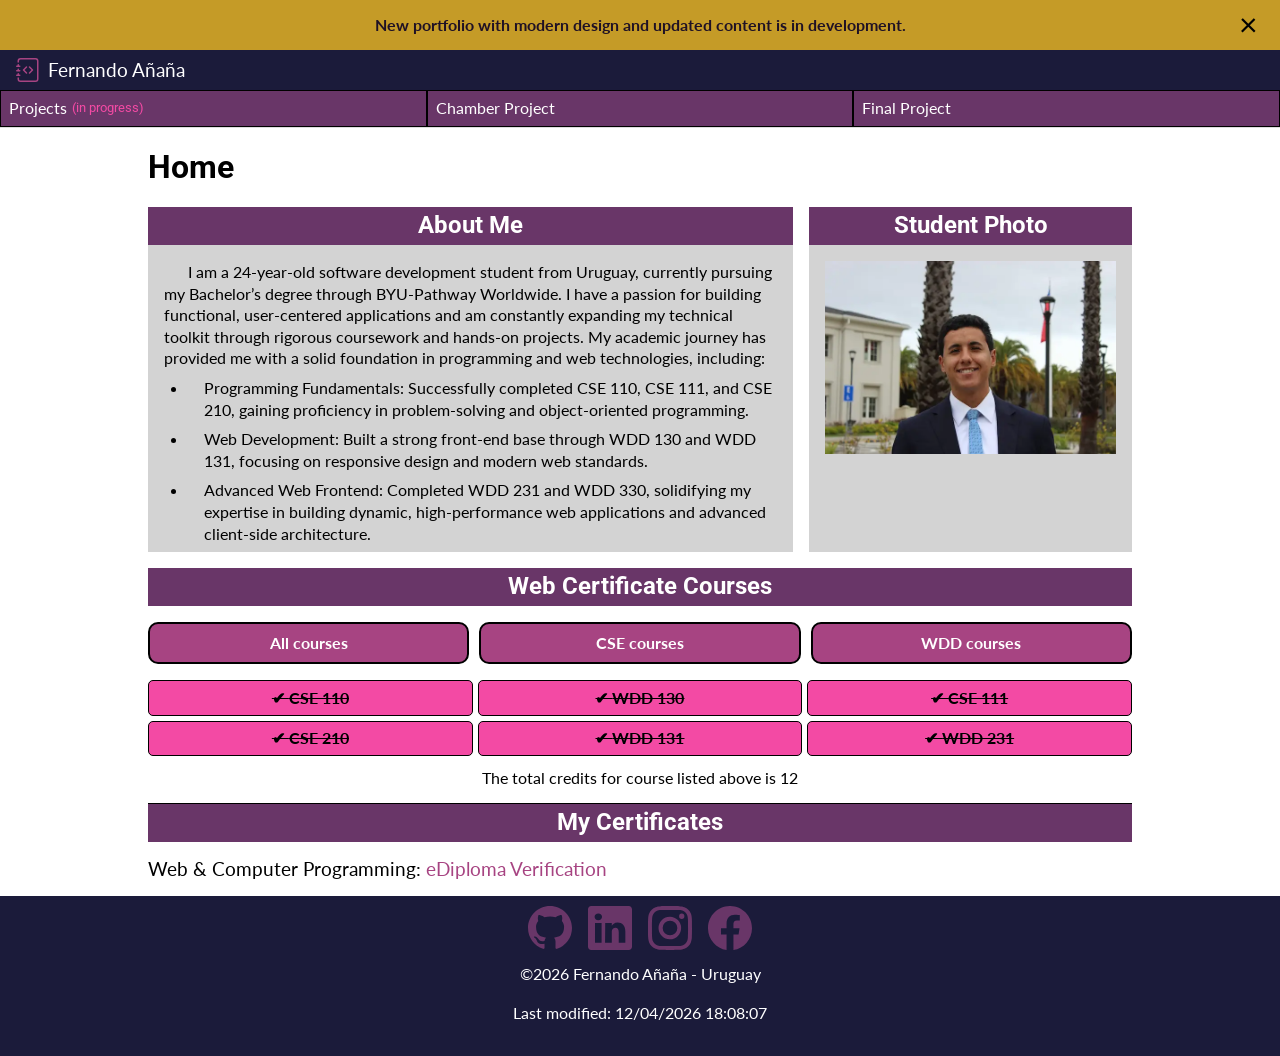
<file: index.html>
<!doctype html>
<html lang="en">

<head>
  <meta charset="UTF-8" />
  <meta name="viewport" content="width=device-width, initial-scale=1.0" />
  <meta name="author" content="Fernando Añaña" />
  <meta name="description"
    content="Home page of the student Fernando Añaña for course WDD 231, it has a little biography of the student and links to his projects of the course" />
  <meta property="og:description"
    content="Home page of the student Fernando Añaña for course WDD 231, it has a little biography of the student and links to his projects of the course" />
  <meta property="og:image" content="https://raw.githubusercontent.com/FerAnana/wdd231/main/images/logo.svg" />
  <meta property="og:title" content="WDD 231 - Fernando Añaña" />
  <link rel="stylesheet" href="styles/normalize.css" />
  <link rel="stylesheet" href="styles/base.css" />
  <link rel="stylesheet" href="styles/larger.css" />
  <link rel="preconnect" href="https://fonts.googleapis.com" />
  <link rel="preconnect" href="https://fonts.gstatic.com" crossorigin />
  <link
    href="https://fonts.googleapis.com/css2?family=Lato:ital,wght@0,400;0,700;1,400;1,700&family=Roboto:ital,wght@0,100..900;1,100..900&display=swap"
    rel="stylesheet" />
  <link rel="icon" href="favicon.ico" />
  <script src="scripts/navigation.js" defer></script>
  <script src="scripts/dates.js" defer></script>
  <script src="scripts/courses.js" defer></script>
  <title>WDD 231 - Fernando Añaña</title>
</head>

<body>
  <div class="portfolio">
    <p>New portfolio with modern design and updated content is in development.</p>
    <button id="close-portfolio"></button>
  </div>
  <header>
    <a href="#"><img src="images/logo.svg" width="512" height="512" alt="Site logo" loading="lazy" />
    </a>
    <span><a href="#">Fernando Añaña</a></span>
    <button id="ham-btn" class="hamburger" aria-label="Menu"></button>
    <nav id="nav-bar" class="navigation">
      <ul>
        <li><a href="#">Projects <span>(in progress)</span></a></li>
        <li>
          <a href="https://feranana.github.io/wdd231/chamber/">Chamber Project</a>
        </li>
        <li>
          <a href="https://feranana.github.io/wdd231/final/index.html">Final Project</a>
        </li>
      </ul>
    </nav>
  </header>
  <main>
    <h1>Home</h1>
    <div class="main-content">
      <section class="about-me">
        <h2>About Me</h2>
        <p class="first-p">
          I am a 24-year-old software development student from Uruguay,
          currently pursuing my Bachelor’s degree through BYU-Pathway
          Worldwide. I have a passion for building functional, user-centered
          applications and am constantly expanding my technical toolkit
          through rigorous coursework and hands-on projects. My academic
          journey has provided me with a solid foundation in programming and
          web technologies, including:
        </p>
        <ul>
          <li>
            <p>
              Programming Fundamentals: Successfully completed CSE 110, CSE
              111, and CSE 210, gaining proficiency in problem-solving and
              object-oriented programming.
            </p>
          </li>
          <li>
            <p>
              Web Development: Built a strong front-end base through WDD 130
              and WDD 131, focusing on responsive design and modern web
              standards.
            </p>
          </li>
          <li>
            <p>
              Advanced Web Frontend: Completed WDD 231 and WDD 330, solidifying my
              expertise in building dynamic, high-performance web applications and
              advanced client-side architecture.
            </p>
          </li>
        </ul>
      </section>
      <section class="stu-photo">
        <h2>Student Photo</h2>
        <img src="images/fernando-anana.webp" alt="Fernando Añaña" loading="lazy" width="650" height="433" />
      </section>
      <section class="certificates">
        <h2>Web Certificate Courses</h2>
        <div class="course-selector">
          <button id="all">All courses</button>
          <button id="cse">CSE courses</button>
          <button id="wdd">WDD courses</button>
        </div>
        <div class="courses"></div>
      </section>
    </div>
    <dialog id="course-details" class="course-details"></dialog>
    <section class="certificates">
      <h2>My Certificates</h2>
      <div class="other-certificates">
        <p>
          Web & Computer Programming: <a
            href="https://www.michaelsutter.com/ediploma?fn=diplomastatuscheck&key=02000000cf15206fcb66b8bbe47ca3792da7d6cf0fbb50e9f66857fef0497b87bd42e2072b860da497b6df5f4f1d629f19d712976fb35b324785550ed4183e1858b681fb"
            target="_blank">eDiploma Verification</a>
        </p>
      </div>
  </main>
  <footer>
    <div class="social-media">
      <a href="https://github.com/FerAnana/" target="_blank"><img src="images/github.svg" alt="github logo"
          loading="lazy" width="44" height="44" /></a>
      <a href="https://www.linkedin.com/in/fernando-anana/" target="_blank"><img src="images/linkedin.svg"
          alt="linkedin logo" loading="lazy" width="44" height="44" /></a>
      <a href="https://www.instagram.com/fer_anana/" target="_blank"><img src="images/instagram.svg"
          alt="instagram logo" loading="lazy" width="44" height="44" /></a>
      <a href="https://www.facebook.com/FerAnana01/" target="_blank"><img src="images/facebook.svg" alt="facebook"
          loading="lazy" width="44" height="44" /></a>
    </div>
    <p>©<span id="currentYear"></span> Fernando Añaña - Uruguay</p>
    <p id="lastModified"></p>
  </footer>
</body>

</html>
</file>
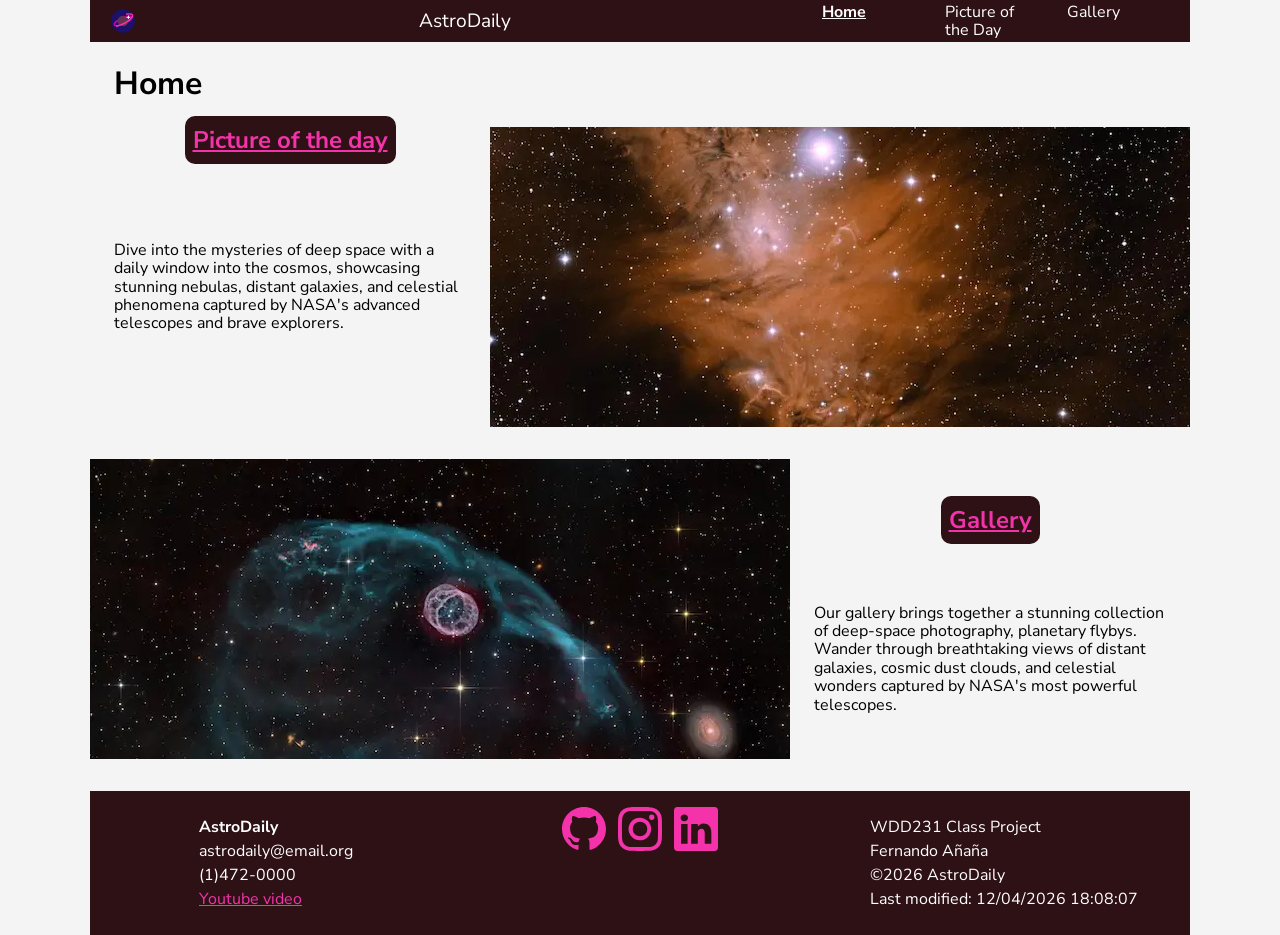
<file: final/index.html>
<!doctype html>
<html lang="en">
  <head>
    <meta charset="UTF-8" />
    <meta name="viewport" content="width=device-width, initial-scale=1.0" />
    <meta name="author" content="Fernando Añaña" />
    <meta
      name="description"
      content="In AstroDaily discover a stunning new cosmic image every day, explore powerful telescope galleries, and wander through distant galaxies."
    />
    <meta
      property="og:description"
      content="In AstroDaily discover a stunning new cosmic image every day, explore powerful telescope galleries, and wander through distant galaxies."
    />
    <meta
      property="og:image"
      content="https://feranana.github.io/wdd231/final/images/logo.svg"
    />
    <meta property="og:title" content="AstroDaily" />
    <meta
      property="og:url"
      content="https://feranana.github.io/wdd231/final/index.html"
    />
    <link rel="stylesheet" href="styles/normalize.css" />
    <link rel="stylesheet" href="styles/small.css" />
    <link rel="stylesheet" href="styles/medium.css" />
    <link rel="stylesheet" href="styles/large.css" />
    <link rel="preconnect" href="https://fonts.googleapis.com" />
    <link rel="preconnect" href="https://fonts.gstatic.com" crossorigin />
    <link
      href="https://fonts.googleapis.com/css2?family=Mozilla+Text:wght@200..700&family=Nunito+Sans:ital,opsz,wght@0,6..12,200..1000;1,6..12,200..1000&display=swap"
      rel="stylesheet"
    />
    <link rel="icon" href="favicon.ico" />
    <script src="scripts/modules.mjs" type="module"></script>
    <title>AstroDaily</title>
  </head>
  <body>
    <header>
      <div class="header-menu">
        <img src="images/logo.svg" width="50" height="50" alt="Logo" />
        <span><a href="#">AstroDaily</a></span>
        <button id="ham-btn" class="hamburger" aria-label="Menu"></button>
        <nav id="nav-bar" class="navigation">
          <ul>
            <li><a href="#" class="current">Home</a></li>
            <li>
              <a href="https://feranana.github.io/wdd231/final/pod.html"
                >Picture of the Day</a
              >
            </li>
            <li>
              <a href="https://feranana.github.io/wdd231/final/gallery.html"
                >Gallery</a
              >
            </li>
          </ul>
        </nav>
      </div>
    </header>
    <main>
      <h1>Home</h1>
      <div class="content">
        <section class="pod">
          <h2>
            <a href="https://feranana.github.io/wdd231/final/pod.html"
              >Picture of the day</a
            >
          </h2>
          <p>
            Dive into the mysteries of deep space with a daily window into the
            cosmos, showcasing stunning nebulas, distant galaxies, and celestial
            phenomena captured by NASA's advanced telescopes and brave
            explorers.
          </p>
          <img
            src="images/galaxy2.webp"
            width="700"
            height="250"
            alt="Cone Nebula"
            loading="eager"
          />
        </section>
        <section class="gallery">
          <h2>
            <a href="https://feranana.github.io/wdd231/final/gallery.html"
              >Gallery</a
            >
          </h2>
          <p>
            Our gallery brings together a stunning collection of deep-space
            photography, planetary flybys. Wander through breathtaking views of
            distant galaxies, cosmic dust clouds, and celestial wonders captured
            by NASA's most powerful telescopes.
          </p>
          <img
            src="images/galaxy1.webp"
            width="700"
            height="250"
            alt="Hamster Wheel Nebula"
            loading="eager"
          />
        </section>
      </div>
    </main>
    <footer>
      <div class="address">
        <p><strong>AstroDaily</strong></p>
        <p>astrodaily@email.org</p>
        <p>(1)472-0000</p>
        <a href="#">Youtube video</a>
      </div>
      <div class="social-media">
        <a href="https://github.com/FerAnana/"
          ><img
            src="images/github.svg"
            width="50"
            height="50"
            alt="Youtube logo"
            loading="lazy"
        /></a>
        <a href="https://www.instagram.com/fer_anana/"
          ><img
            src="images/instagram.svg"
            width="50"
            height="50"
            alt="X logo"
            loading="lazy"
        /></a>
        <a href="https://https://www.linkedin.com/in/fernando-anana/"
          ><img
            src="images/linkedin.svg"
            width="50"
            height="50"
            alt="Linkedin logo"
            loading="lazy"
        /></a>
      </div>
      <div class="student-info">
        <p>WDD231 Class Project</p>
        <p>Fernando Añaña</p>
        <p>©<span id="currentYear"></span> AstroDaily</p>
        <p id="lastModified"></p>
      </div>
    </footer>
  </body>
</html>
</file>
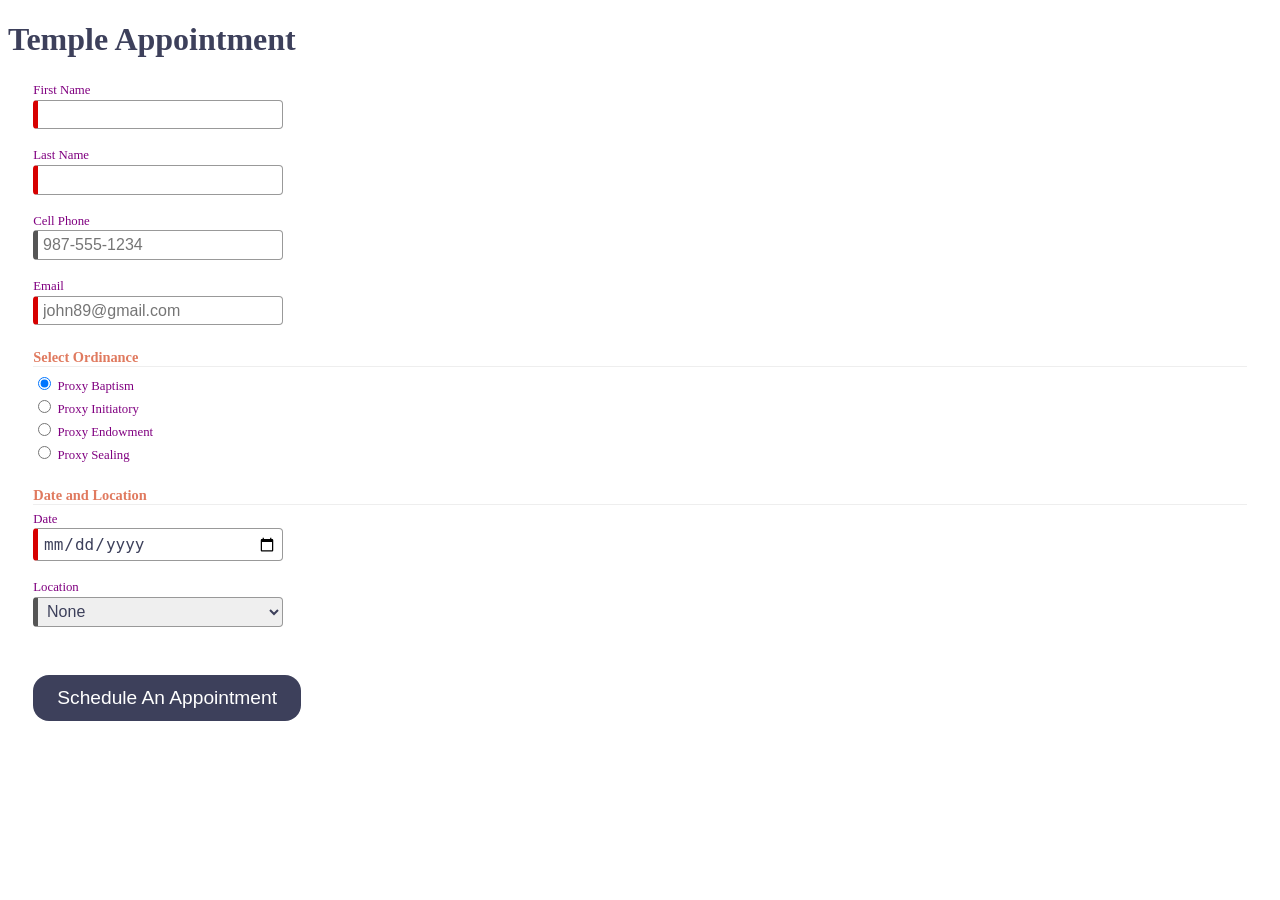
<file: week04/advanced-forms/index.html>
<!DOCTYPE html>
<html lang="en">

<head>
  <meta charset="UTF-8">
  <meta name="viewport" content="width=device-width, initial-scale=1.0">
  <meta name="description" content="Web Lab Start File">
  <meta name="author" content="Paul Cheney">

  <link rel="stylesheet" href="styles/small.css">
  <link rel="stylesheet" href="styles/large.css">

  <title>Web Lab Start File</title>
</head>

<body>

  <main>
    <h1>Temple Appointment</h1>

    <form method="GET" action="thanks.html" class="designOne">
      <label>First Name <input type="text" name="first" required autocomplete="given-name" title="Your First Name"></label>
        <label>Last Name <input type="text" name="last" required autocomplete="family-name" title="Your Last Name"></label>
        <label>Cell Phone <input type="tel" name="phone"  autocomplete="tel" title="A Phone Number with dashes" placeholder="987-555-1234" ></label>
        <label>Email <input type="email" name="email" required placeholder="john89@gmail.com"  title="Your Email" autocomplete="email"></label>
  

        <h3>Select Ordinance</h3>
        <label><input type="radio" name="ordinance" value="Baptism" checked> Proxy Baptism</label>
        <label><input type="radio" name="ordinance" value="Initiatory"> Proxy Initiatory</label>
        <label><input type="radio" name="ordinance" value="Endowment"> Proxy Endowment</label>
        <label><input type="radio" name="ordinance" value="Sealing"> Proxy Sealing</label>

        
        <h3>Date and Location</h3>
        <label>Date <input type="date" name="date" required></label>

        <label>Location
          <select name="location" required>
            <option value="">None</option>
            <option value="Payson">Payson</option>
            <option value="Orem">Orem</option>
            <option value="Provo City Center">Provo City Center</option>
        </label>

        <input type="submit" value="Schedule An Appointment">
    </form>

    
  </main>

</body>
</html>
</file>
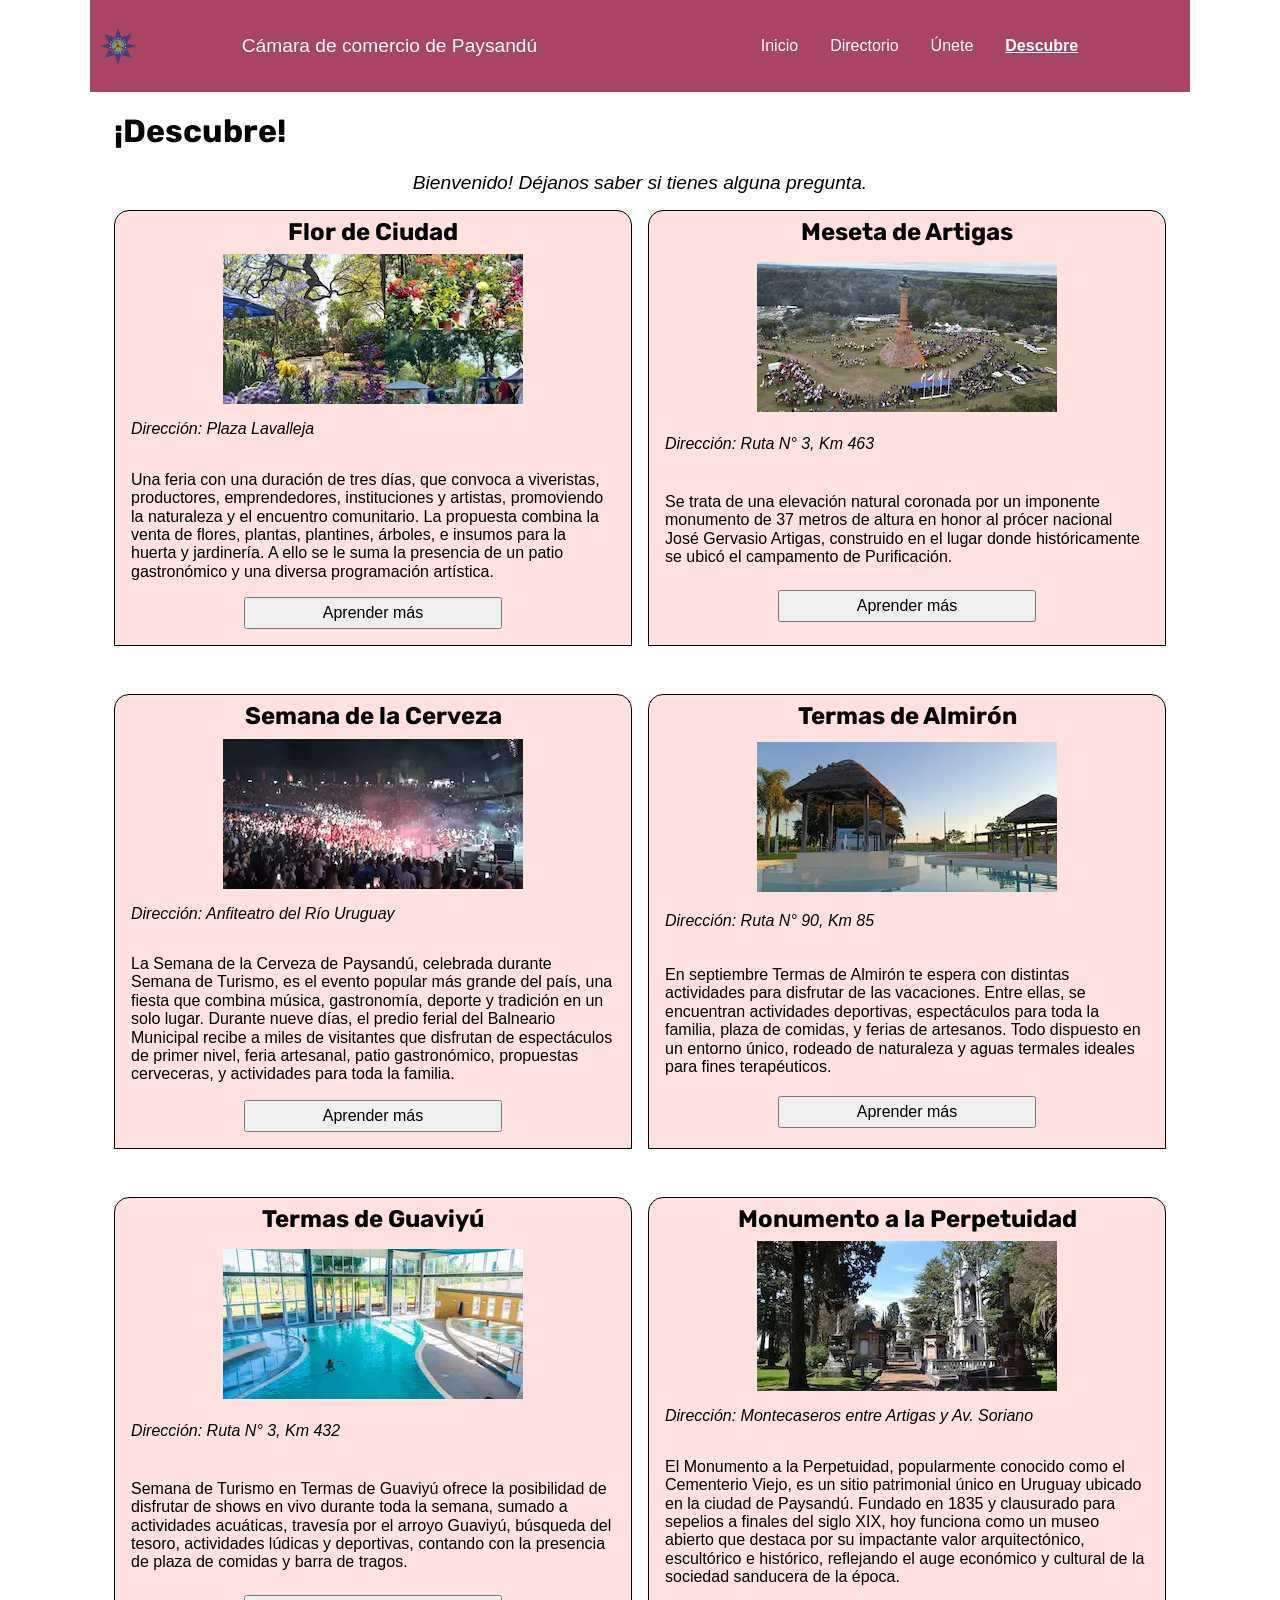
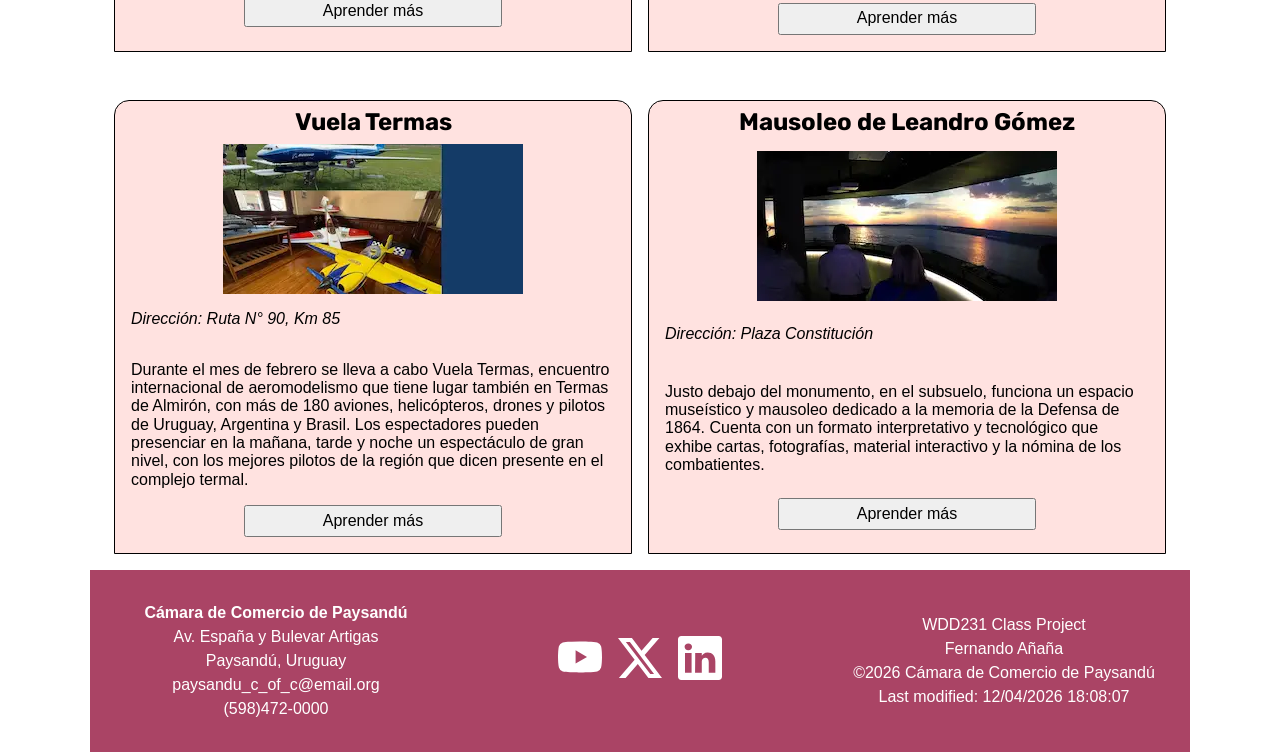
<file: chamber/discover.html>
<!doctype html>
<html lang="en">
  <head>
    <meta charset="UTF-8" />
    <meta name="viewport" content="width=device-width, initial-scale=1.0" />
    <meta name="author" content="Fernando Añaña" />
    <meta
      name="description"
      content="Resource hub for businesses in Paysandú city. The site will provide information on local events, business directories and local shopping."
    />
    <meta
      property="og:description"
      content="Resource hub for businesses in Paysandú city. The site will provide information on local events, business directories and local shopping."
    />
    <meta
      property="og:image"
      content="https://feranana.github.io/wdd231/chamber/images/logo.svg"
    />
    <meta
      property="og:title"
      content="Discover - Paysandú Chamber of Commerce"
    />
    <meta
      property="og:url"
      content="https://feranana.github.io/wdd231/chamber/discover.html"
    />
    <link rel="icon" href="favicon.ico" />
    <link rel="stylesheet" href="../styles/normalize.css" />
    <link rel="stylesheet" href="styles/small.css" />
    <link rel="stylesheet" href="styles/medium.css" />
    <link rel="stylesheet" href="styles/larger.css" />
    <link rel="preconnect" href="https://fonts.googleapis.com" />
    <link rel="preconnect" href="https://fonts.gstatic.com" crossorigin />
    <link
      href="https://fonts.googleapis.com/css2?family=Google+Sans:ital,opsz,wght@0,17..18,400..700;1,17..18,400..700&family=Rubik:ital,wght@0,300..900;1,300..900&display=swap"
      rel="stylesheet"
    />
    <script src="scripts/responsive-menu.mjs" defer></script>
    <script src="scripts/dates.mjs" defer></script>
    <script type="module" src="scripts/modules.mjs"></script>
    <title>Discover - Paysandú Chamber of Commerce</title>
  </head>
  <body>
    <header>
      <div class="header-menu">
        <img
          src="images/logo.svg"
          width="500"
          height="500"
          alt="Mburucuyá flower"
        />
        <span
          ><a href="https://feranana.github.io/wdd231/chamber/"
            >Cámara de comercio de Paysandú</a
          ></span
        >
        <button id="ham-btn" class="hamburger" aria-label="Menu"></button>
        <nav id="nav-bar" class="navigation">
          <ul>
            <li>
              <a href="https://feranana.github.io/wdd231/chamber/">Inicio</a>
            </li>
            <li>
              <a href="https://feranana.github.io/wdd231/chamber/directory.html"
                >Directorio</a
              >
            </li>
            <li>
              <a href="https://feranana.github.io/wdd231/chamber/join.html"
                >Únete</a
              >
            </li>
            <li><a href="#" class="current">Descubre</a></li>
          </ul>
        </nav>
      </div>
    </header>
    <main>
      <h1>¡Descubre!</h1>
      <p id="welcome-message"></p>
      <section id="discover"></section>
    </main>
    <footer>
      <div class="address">
        <p><strong>Cámara de Comercio de Paysandú</strong></p>
        <p>Av. España y Bulevar Artigas</p>
        <p>Paysandú, Uruguay</p>
        <p>paysandu_c_of_c@email.org</p>
        <p>(598)472-0000</p>
      </div>
      <div class="social-media">
        <a href="https://youtube.com"
          ><img
            src="images/youtube.svg"
            width="50"
            height="50"
            alt="Youtube logo"
            loading="lazy"
        /></a>
        <a href="https://x.com/"
          ><img
            src="images/x-twitter.svg"
            width="50"
            height="50"
            alt="X logo"
            loading="lazy"
        /></a>
        <a href="https://linkedin.com"
          ><img
            src="images/linkedin.svg"
            width="50"
            height="50"
            alt="Linkedin logo"
            loading="lazy"
        /></a>
      </div>
      <div class="student-info">
        <p>WDD231 Class Project</p>
        <p>Fernando Añaña</p>
        <p>©<span id="currentYear"></span> Cámara de Comercio de Paysandú</p>
        <p id="lastModified"></p>
      </div>
    </footer>
  </body>
</html>
</file>
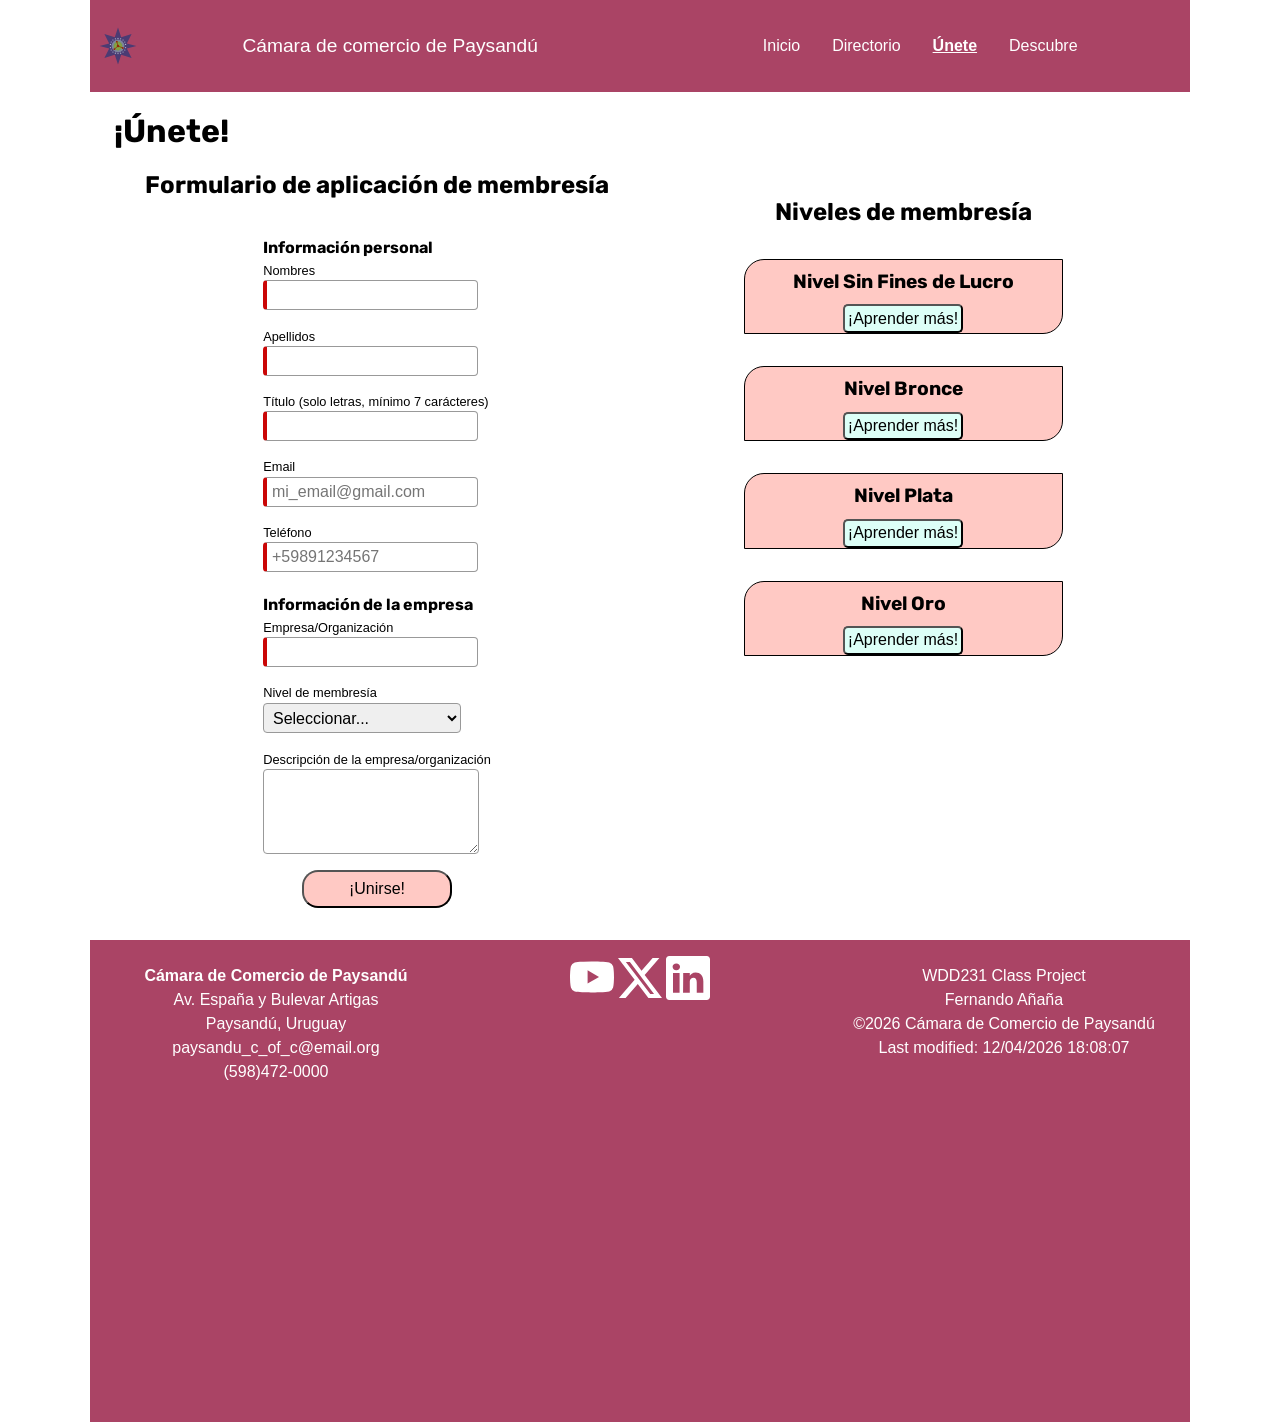
<file: chamber/join.html>
<!doctype html>
<html lang="en">
  <head>
    <meta charset="UTF-8" />
    <meta name="viewport" content="width=device-width, initial-scale=1.0" />
    <meta name="author" content="Fernando Añaña" />
    <meta
      name="description"
      content="Resource hub for businesses in Paysandú city. The site will provide information on local events, business directories and local shopping."
    />
    <meta
      property="og:description"
      content="Resource hub for businesses in Paysandú city. The site will provide information on local events, business directories and local shopping."
    />
    <meta
      property="og:image"
      content="https://feranana.github.io/wdd231/chamber/images/logo.svg"
    />
    <meta property="og:title" content="Join - Paysandú Chamber of Commerce" />
    <meta
      property="og:url"
      content="https://feranana.github.io/wdd231/chamber/join.html"
    />
    <link rel="icon" href="favicon.ico" />
    <link rel="stylesheet" href="../styles/normalize.css" />
    <link rel="stylesheet" href="styles/small.css" />
    <link rel="stylesheet" href="styles/larger.css" />
    <link rel="preconnect" href="https://fonts.googleapis.com" />
    <link rel="preconnect" href="https://fonts.gstatic.com" crossorigin />
    <link
      href="https://fonts.googleapis.com/css2?family=Google+Sans:ital,opsz,wght@0,17..18,400..700;1,17..18,400..700&family=Rubik:ital,wght@0,300..900;1,300..900&display=swap"
      rel="stylesheet"
    />
    <script src="scripts/responsive-menu.mjs" defer></script>
    <script src="scripts/dates.mjs" defer></script>
    <script type="module" src="scripts/modules.mjs"></script>
    <script src="scripts/thankyou.js" defer></script>
    <title>Join - Paysandú Chamber of Commerce</title>
  </head>
  <body>
    <header>
      <div class="header-menu">
        <img
          src="images/logo.svg"
          width="500"
          height="500"
          alt="Mburucuyá flower"
        />
        <span
          ><a href="https://feranana.github.io/wdd231/chamber/"
            >Cámara de comercio de Paysandú</a
          ></span
        >
        <button id="ham-btn" class="hamburger" aria-label="Menu"></button>
        <nav id="nav-bar" class="navigation">
          <ul>
            <li>
              <a href="https://feranana.github.io/wdd231/chamber/">Inicio</a>
            </li>
            <li>
              <a href="https://feranana.github.io/wdd231/chamber/directory.html"
                >Directorio</a
              >
            </li>
            <li><a href="#" class="current">Únete</a></li>
            <li>
              <a href="https://feranana.github.io/wdd231/chamber/discover.html"
                >Descubre</a
              >
            </li>
          </ul>
        </nav>
      </div>
    </header>
    <main>
      <h1>¡Únete!</h1>
      <div class="form-card-container">
        <h2 class="form-title">Formulario de aplicación de membresía</h2>
        <form method="get" action="thankyou.html">
          <h3>Información personal</h3>
          <label for="first">Nombres</label>
          <input
            type="text"
            id="first"
            name="first-name"
            required
            title="Tus nombres"
            autocomplete="given-name"
          />
          <label for="last">Apellidos</label>
          <input
            type="text"
            id="last"
            name="last-name"
            required
            title="Tus apellidos"
            autocomplete="family-name"
          />
          <label for="title">Título (solo letras, mínimo 7 carácteres)</label>
          <input
            type="text"
            id="title"
            name="title"
            required
            title="Tu título en la empresa"
            autocomplete="organization-title"
            pattern="[A-Za-z\s\-]{7,}"
          />
          <label for="email">Email</label>
          <input
            type="email"
            id="email"
            name="email"
            placeholder="mi_email@gmail.com"
            required
            title="Tu correo electrónico"
            autocomplete="email"
          />
          <label for="phone">Teléfono</label>
          <input
            type="tel"
            id="phone"
            name="phone-number"
            placeholder="+59891234567"
            required
            title="Tu número de teléfono"
            autocomplete="tel"
          />
          <h3>Información de la empresa</h3>
          <label for="business-name">Empresa/Organización</label>
          <input
            type="text"
            id="business-name"
            name="business-name"
            required
            title="Nombre de la empresa"
            autocomplete="organization"
          />
          <label for="membership-level">Nivel de membresía</label>
          <select name="membership-level" id="membership-level" required>
            <option value="" disabled selected>Seleccionar...</option>
            <option value="Sin fines de lucro">np - Sin Fines de Lucro</option>
            <option value="Bronce">bronze - Bronce</option>
            <option value="Plata">silver - Plata</option>
            <option value="Oro">gold - Oro</option>
          </select>
          <label for="business-description"
            >Descripción de la empresa/organización</label
          >
          <textarea
            id="business-description"
            name="business-description"
            rows="4"
            required
            title="Descripción de tu empresa"
          ></textarea>
          <input type="hidden" name="timestamp" id="timestamp" />
          <input type="submit" value="¡Unirse!" />
        </form>
        <div class="membership-levels">
          <h2 class="levels-title">Niveles de membresía</h2>
          <div class="flex-levels"></div>
        </div>
      </div>
      <dialog id="member-modal" class="member-modal"></dialog>
    </main>
    <footer>
      <div class="address">
        <p><strong>Cámara de Comercio de Paysandú</strong></p>
        <p>Av. España y Bulevar Artigas</p>
        <p>Paysandú, Uruguay</p>
        <p>paysandu_c_of_c@email.org</p>
        <p>(598)472-0000</p>
      </div>
      <div class="social-media">
        <a href="https://youtube.com"
          ><img
            src="images/youtube.svg"
            width="50"
            height="50"
            alt="Youtube logo"
            loading="lazy"
        /></a>
        <a href="https://x.com/"
          ><img
            src="images/x-twitter.svg"
            width="50"
            height="50"
            alt="X logo"
            loading="lazy"
        /></a>
        <a href="https://linkedin.com"
          ><img
            src="images/linkedin.svg"
            width="50"
            height="50"
            alt="Linkedin logo"
            loading="lazy"
        /></a>
      </div>
      <div class="student-info">
        <p>WDD231 Class Project</p>
        <p>Fernando Añaña</p>
        <p>©<span id="currentYear"></span> Cámara de Comercio de Paysandú</p>
        <p id="lastModified"></p>
      </div>
    </footer>
  </body>
</html>
</file>
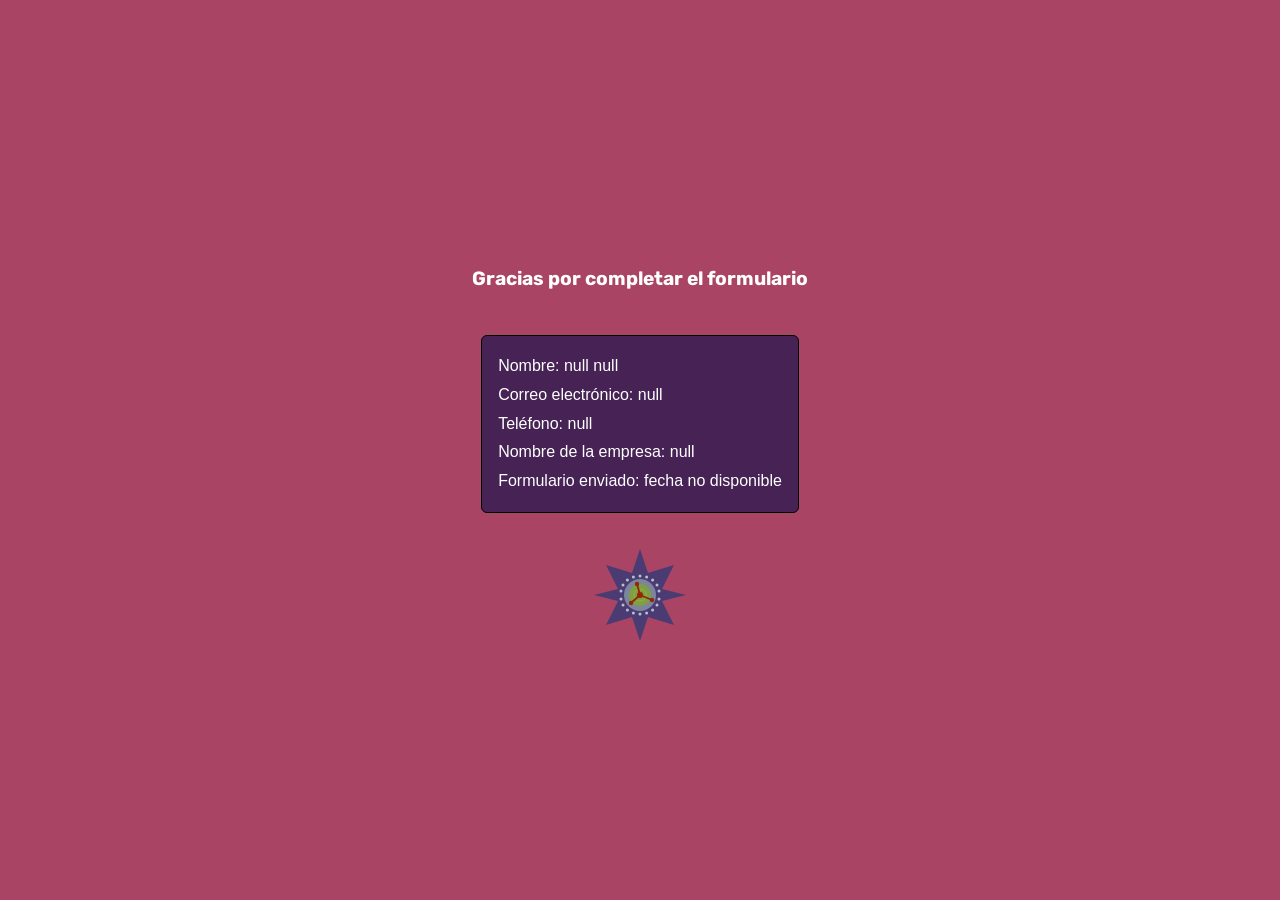
<file: chamber/thankyou.html>
<!doctype html>
<html lang="en">
  <head>
    <meta charset="UTF-8" />
    <meta name="viewport" content="width=device-width, initial-scale=1.0" />
    <meta name="author" content="Fernando Añaña" />
    <meta
      name="description"
      content="Mensaje agradeciendo por completar el formulario de membresía"
    />
    <meta
      property="og:description"
      content="Resource hub for businesses in Paysandú city. The site will provide information on local events, business directories and local shopping."
    />
    <meta
      property="og:image"
      content="https://feranana.github.io/wdd231/chamber/images/logo.svg"
    />
    <meta property="og:title" content="¡Gracias!" />
    <meta
      property="og:url"
      content="https://feranana.github.io/wdd231/chamber/thankyou.html"
    />
    <link rel="icon" href="favicon.ico" />
    <link rel="stylesheet" href="../styles/normalize.css" />
    <link rel="stylesheet" href="styles/small.css" />
    <link rel="stylesheet" href="styles/larger.css" />
    <link rel="preconnect" href="https://fonts.googleapis.com" />
    <link rel="preconnect" href="https://fonts.gstatic.com" crossorigin />
    <link
      href="https://fonts.googleapis.com/css2?family=Google+Sans:ital,opsz,wght@0,17..18,400..700;1,17..18,400..700&family=Rubik:ital,wght@0,300..900;1,300..900&display=swap"
      rel="stylesheet"
    />
    <script src="scripts/thankyou.js" defer></script>
    <title>¡Gracias!</title>
  </head>
  <body class="thankyou">
    <h1>Gracias por completar el formulario</h1>
    <div id="results" class="results"></div>
    <img src="images/logo.svg" alt="Flor de mburucuyá" loading="lazy" />
  </body>
</html>
</file>
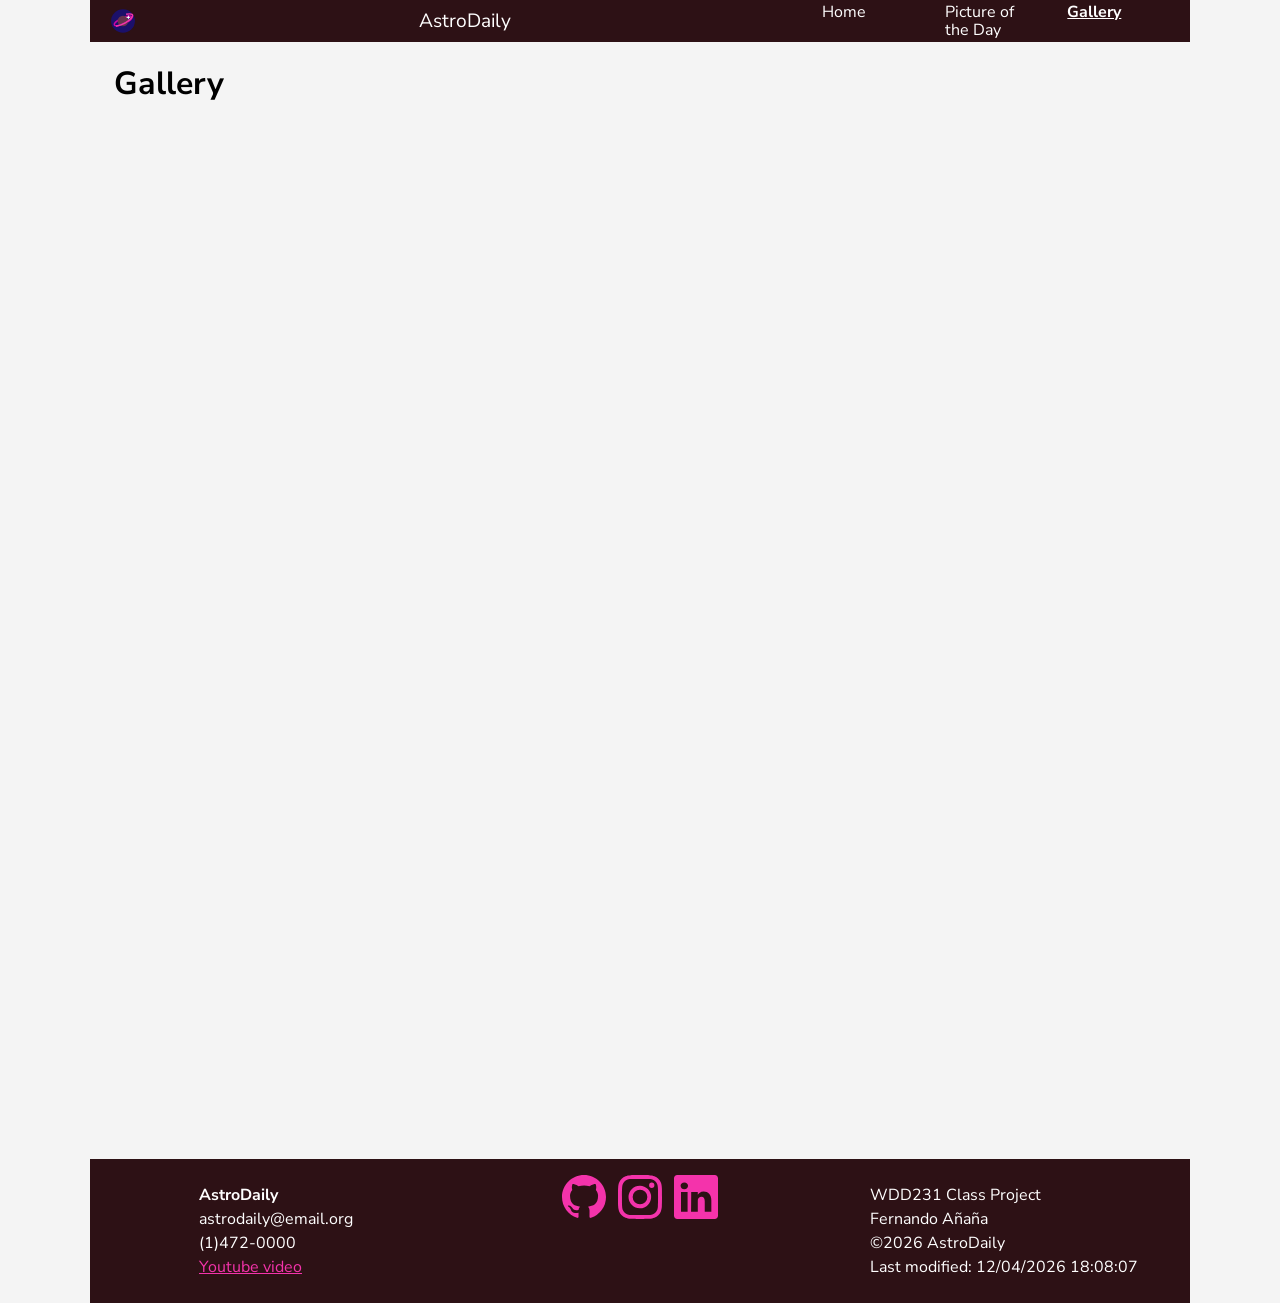
<file: final/gallery.html>
<!doctype html>
<html lang="en">
  <head>
    <meta charset="UTF-8" />
    <meta name="viewport" content="width=device-width, initial-scale=1.0" />
    <meta name="author" content="Fernando Añaña" />
    <meta
      name="description"
      content="In AstroDaily discover a stunning new cosmic image every day, explore powerful telescope galleries, and wander through distant galaxies."
    />
    <meta
      property="og:description"
      content="In AstroDaily discover a stunning new cosmic image every day, explore powerful telescope galleries, and wander through distant galaxies."
    />
    <meta
      property="og:image"
      content="https://feranana.github.io/wdd231/final/images/logo.svg"
    />
    <meta property="og:title" content="AstroDaily" />
    <meta
      property="og:url"
      content="https://feranana.github.io/wdd231/final/index.html"
    />
    <link rel="stylesheet" href="styles/normalize.css" />
    <link rel="stylesheet" href="styles/small.css" />
    <link rel="stylesheet" href="styles/medium.css" />
    <link rel="stylesheet" href="styles/large.css" />
    <link rel="preconnect" href="https://fonts.googleapis.com" />
    <link rel="preconnect" href="https://fonts.gstatic.com" crossorigin />
    <link
      href="https://fonts.googleapis.com/css2?family=Mozilla+Text:wght@200..700&family=Nunito+Sans:ital,opsz,wght@0,6..12,200..1000;1,6..12,200..1000&display=swap"
      rel="stylesheet"
    />
    <link rel="icon" href="favicon.ico" />
    <script src="scripts/modules.mjs" type="module"></script>
    <title>Gallery - AstroDaily</title>
  </head>
  <body>
    <header>
      <div class="header-menu">
        <img src="images/logo.svg" width="50" height="50" alt="Logo" />
        <span
          ><a href="https://feranana.github.io/wdd231/final/index.html"
            >AstroDaily</a
          ></span
        >
        <button id="ham-btn" class="hamburger" aria-label="Menu"></button>
        <nav id="nav-bar" class="navigation">
          <ul>
            <li>
              <a href="https://feranana.github.io/wdd231/final/index.html"
                >Home</a
              >
            </li>
            <li>
              <a href="https://feranana.github.io/wdd231/final/pod.html"
                >Picture of the Day</a
              >
            </li>
            <li>
              <a href="#" class="current">Gallery</a>
            </li>
          </ul>
        </nav>
      </div>
    </header>
    <main>
      <h1>Gallery</h1>
      <section id="gallery" class="full-gallery"></section>
      <dialog id="modal" class="modal"></dialog>
    </main>
    <footer>
      <div class="address">
        <p><strong>AstroDaily</strong></p>
        <p>astrodaily@email.org</p>
        <p>(1)472-0000</p>
        <a href="#">Youtube video</a>
      </div>
      <div class="social-media">
        <a href="https://github.com/FerAnana/"
          ><img
            src="images/github.svg"
            width="50"
            height="50"
            alt="Youtube logo"
            loading="lazy"
        /></a>
        <a href="https://www.instagram.com/fer_anana/"
          ><img
            src="images/instagram.svg"
            width="50"
            height="50"
            alt="X logo"
            loading="lazy"
        /></a>
        <a href="https://https://www.linkedin.com/in/fernando-anana/"
          ><img
            src="images/linkedin.svg"
            width="50"
            height="50"
            alt="Linkedin logo"
            loading="lazy"
        /></a>
      </div>
      <div class="student-info">
        <p>WDD231 Class Project</p>
        <p>Fernando Añaña</p>
        <p>©<span id="currentYear"></span> AstroDaily</p>
        <p id="lastModified"></p>
      </div>
    </footer>
  </body>
</html>
</file>
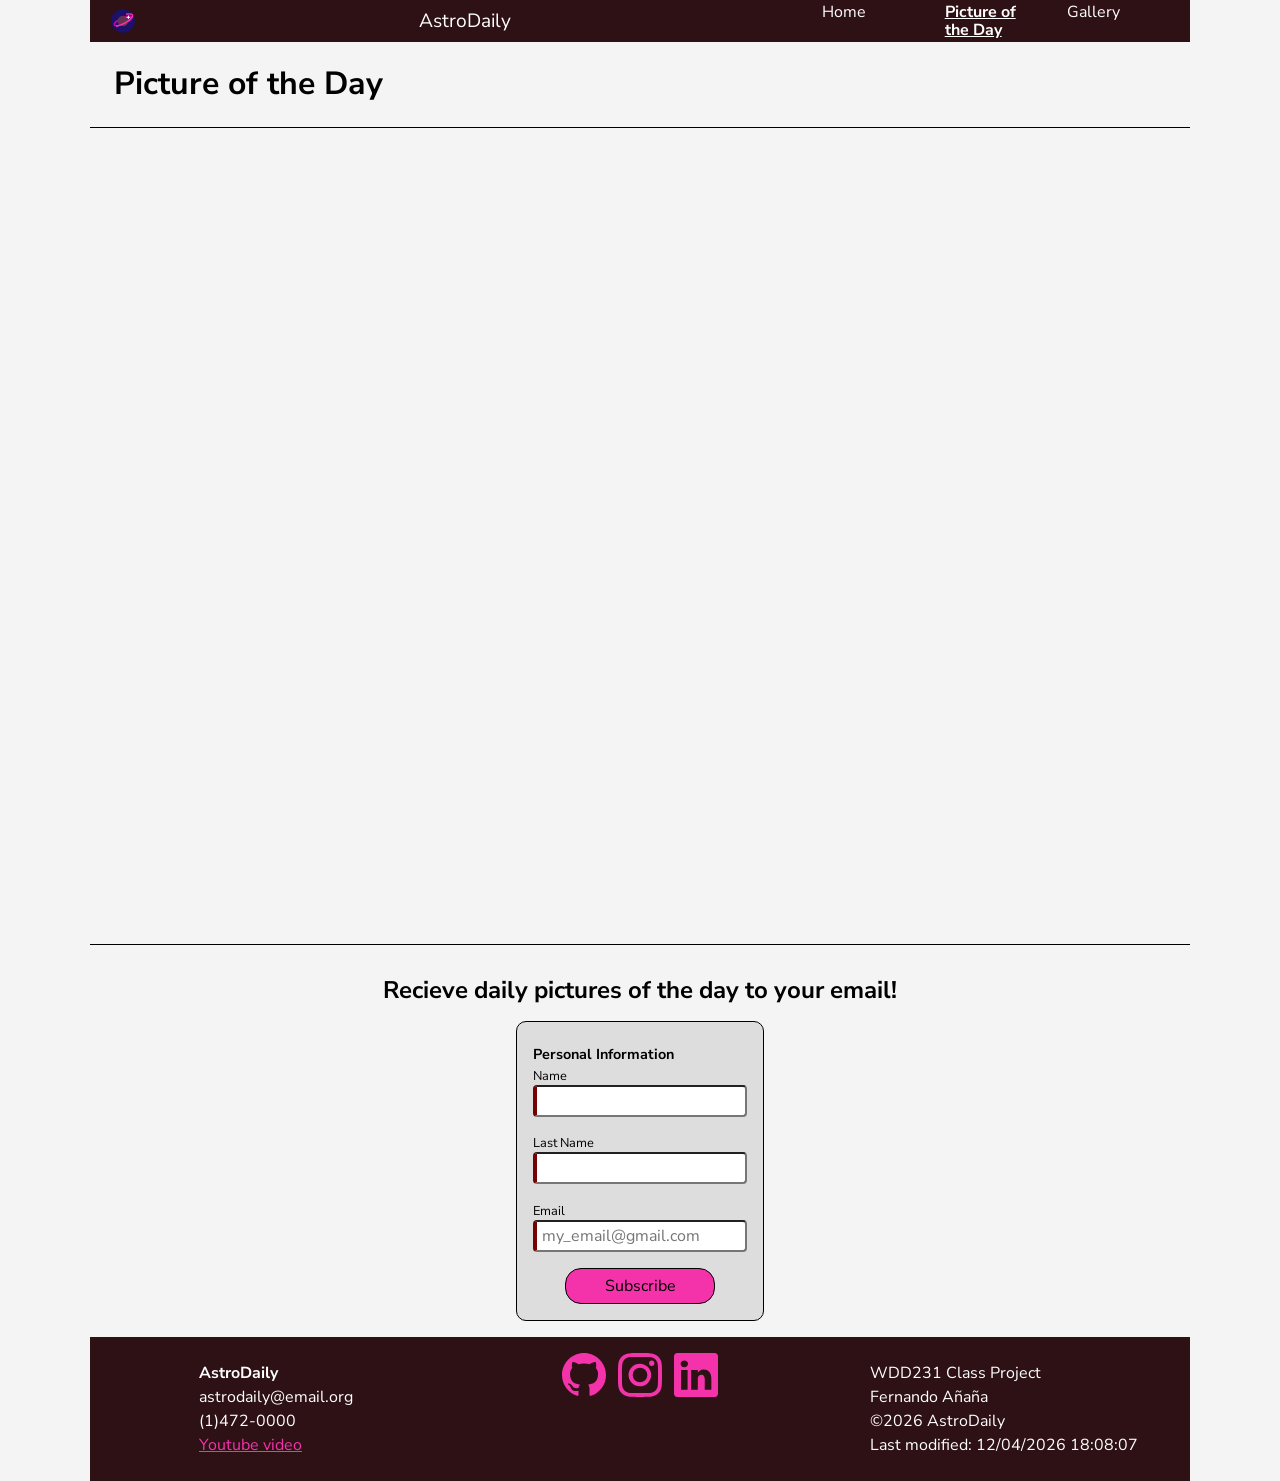
<file: final/pod.html>
<!doctype html>
<html lang="en">
  <head>
    <meta charset="UTF-8" />
    <meta name="viewport" content="width=device-width, initial-scale=1.0" />
    <meta name="author" content="Fernando Añaña" />
    <meta
      name="description"
      content="In AstroDaily discover a stunning new cosmic image every day, explore powerful telescope galleries, and wander through distant galaxies."
    />
    <meta
      property="og:description"
      content="In AstroDaily discover a stunning new cosmic image every day, explore powerful telescope galleries, and wander through distant galaxies."
    />
    <meta
      property="og:image"
      content="https://feranana.github.io/wdd231/final/images/logo.svg"
    />
    <meta property="og:title" content="AstroDaily" />
    <meta
      property="og:url"
      content="https://feranana.github.io/wdd231/final/index.html"
    />
    <link rel="stylesheet" href="styles/normalize.css" />
    <link rel="stylesheet" href="styles/small.css" />
    <link rel="stylesheet" href="styles/medium.css" />
    <link rel="stylesheet" href="styles/large.css" />
    <link rel="preconnect" href="https://fonts.googleapis.com" />
    <link rel="preconnect" href="https://fonts.gstatic.com" crossorigin />
    <link
      href="https://fonts.googleapis.com/css2?family=Mozilla+Text:wght@200..700&family=Nunito+Sans:ital,opsz,wght@0,6..12,200..1000;1,6..12,200..1000&display=swap"
      rel="stylesheet"
    />
    <link rel="icon" href="favicon.ico" />
    <script src="scripts/modules.mjs" type="module"></script>
    <title>Picture of the Day - AstroDaily</title>
  </head>
  <body>
    <header>
      <div class="header-menu">
        <img src="images/logo.svg" width="50" height="50" alt="Logo" />
        <span
          ><a href="https://feranana.github.io/wdd231/final/index.html"
            >AstroDaily</a
          ></span
        >
        <button id="ham-btn" class="hamburger" aria-label="Menu"></button>
        <nav id="nav-bar" class="navigation">
          <ul>
            <li>
              <a href="https://feranana.github.io/wdd231/final/index.html"
                >Home</a
              >
            </li>
            <li>
              <a href="#" class="current">Picture of the Day</a>
            </li>
            <li>
              <a href="https://feranana.github.io/wdd231/final/gallery.html"
                >Gallery</a
              >
            </li>
          </ul>
        </nav>
      </div>
    </header>
    <main>
      <h1>Picture of the Day</h1>
      <div id="pod" class="pofd"></div>
      <h2 class="form-title">
        Recieve daily pictures of the day to your email!
      </h2>
      <form method="get" action="subscription.html">
        <h3>Personal Information</h3>
        <label for="first">Name</label>
        <input
          type="text"
          id="first"
          name="first-name"
          required
          title="Your name"
          autocomplete="given-name"
        />
        <label for="last">Last Name</label>
        <input
          type="text"
          id="last"
          name="last-name"
          required
          title="Your last name"
          autocomplete="family-name"
        />
        <label for="email">Email</label>
        <input
          type="email"
          id="email"
          name="email"
          placeholder="my_email@gmail.com"
          required
          title="Your email"
          autocomplete="email"
        />
        <input type="hidden" name="timestamp" id="timestamp" />
        <input type="submit" value="Subscribe" />
      </form>
    </main>
    <footer>
      <div class="address">
        <p><strong>AstroDaily</strong></p>
        <p>astrodaily@email.org</p>
        <p>(1)472-0000</p>
        <a href="#">Youtube video</a>
      </div>
      <div class="social-media">
        <a href="https://github.com/FerAnana/"
          ><img
            src="images/github.svg"
            width="50"
            height="50"
            alt="Youtube logo"
            loading="lazy"
        /></a>
        <a href="https://www.instagram.com/fer_anana/"
          ><img
            src="images/instagram.svg"
            width="50"
            height="50"
            alt="X logo"
            loading="lazy"
        /></a>
        <a href="https://https://www.linkedin.com/in/fernando-anana/"
          ><img
            src="images/linkedin.svg"
            width="50"
            height="50"
            alt="Linkedin logo"
            loading="lazy"
        /></a>
      </div>
      <div class="student-info">
        <p>WDD231 Class Project</p>
        <p>Fernando Añaña</p>
        <p>©<span id="currentYear"></span> AstroDaily</p>
        <p id="lastModified"></p>
      </div>
    </footer>
  </body>
</html>
</file>
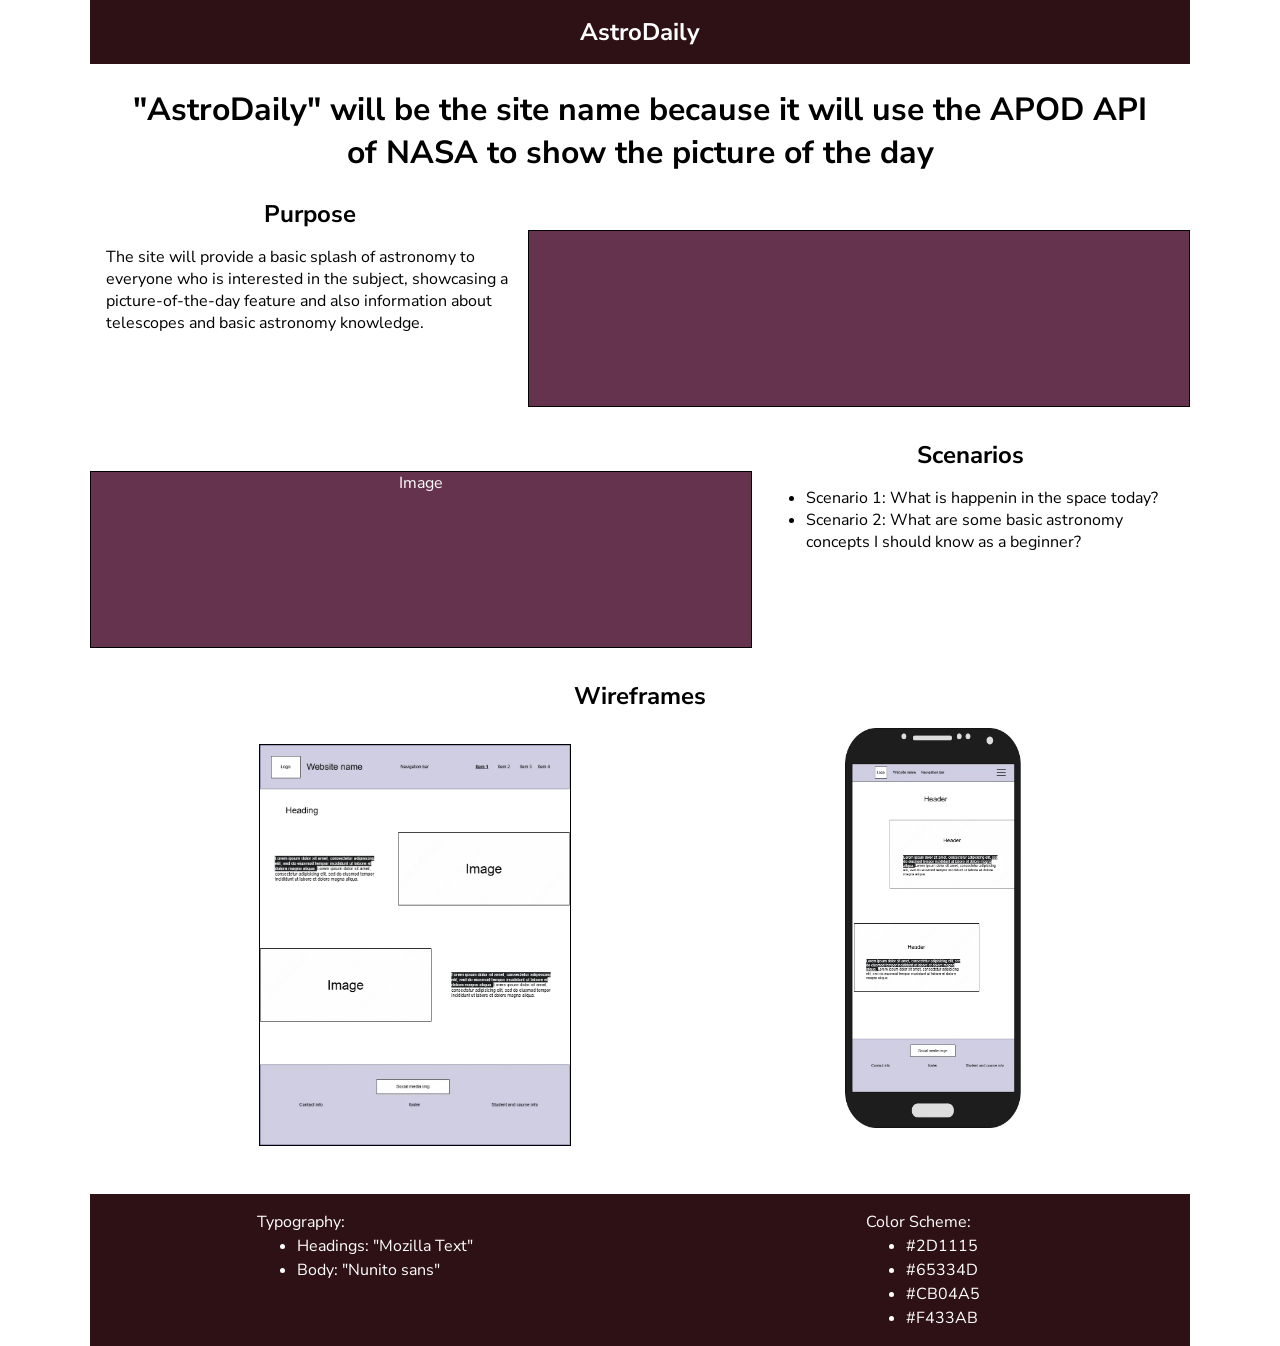
<file: final/siteplan.html>
<!doctype html>
<html lang="en">
  <head>
    <meta charset="UTF-8" />
    <meta name="viewport" content="width=device-width, initial-scale=1.0" />
    <meta name="author" content="Fernando Añaña" />
    <meta
      name="description"
      content="Explore the comprehensive site plan for my WDD231 final project. Includes target audience scenarios, typography, color scheme, and wireframes."
    />
    <link rel="stylesheet" href="style/siteplan-small.css" />
    <link rel="stylesheet" href="style/siteplan-large.css" />
    <link rel="preconnect" href="https://fonts.googleapis.com" />
    <link rel="preconnect" href="https://fonts.gstatic.com" crossorigin />
    <link
      href="https://fonts.googleapis.com/css2?family=Mozilla+Text:wght@200..700&family=Nunito+Sans:ital,opsz,wght@0,6..12,200..1000;1,6..12,200..1000&display=swap"
      rel="stylesheet"
    />
    <title>WDD231 - Site plan project</title>
  </head>
  <body>
    <header>
      <h2>AstroDaily</h2>
    </header>
    <main>
      <h1>
        "AstroDaily" will be the site name because it will use the APOD API of
        NASA to show the picture of the day
      </h1>
      <div class="content">
        <section class="purpose">
          <h2>Purpose</h2>
          <p>
            The site will provide a basic splash of astronomy to everyone who is
            interested in the subject, showcasing a picture-of-the-day feature
            and also information about telescopes and basic astronomy knowledge.
          </p>
          <div class="image-p">
            <p class="image-file">Image</p>
            <h2>Purpose</h2>
            <p>
              The site will provide a basic splash of astronomy to everyone who
              is interested in the subject, showcasing a picture-of-the-day
              feature and also information about telescopes and basic astronomy
              knowledge.
            </p>
          </div>
        </section>
        <section class="scenario">
          <h2>Scenarios</h2>
          <ul>
            <li>Scenario 1: What is happenin in the space today?</li>
            <li>
              Scenario 2: What are some basic astronomy concepts I should know
              as a beginner?
            </li>
          </ul>
          <div class="image-s">
            <p class="image-file">Image</p>
            <h2>Scenarios</h2>
            <ul>
              <li>Scenario 1: What is happenin in the space today?</li>
              <li>
                Scenario 2: What are some basic astronomy concepts I should know
                as a beginner?
              </li>
            </ul>
          </div>
        </section>
        <section class="wireframes">
          <h2>Wireframes</h2>
          <div class="flex">
            <img
              class="desktop"
              src="images/wireframe-project.webp"
              alt="Desktop wireframe"
              width="200"
              height="400"
              loading="lazy"
            />
            <img
              class="mobile"
              src="images/wireframe-mobile-view-project.webp"
              alt="Mobile wireframe"
              width="200"
              height="400"
              loading="lazy"
            />
          </div>
        </section>
      </div>
    </main>
    <footer>
      <div class="one">
        <p>Typography:</p>
        <ul>
          <li>Headings: "Mozilla Text"</li>
          <li>Body: "Nunito sans"</li>
        </ul>
      </div>
      <div class="two">
        <p>Color Scheme:</p>
        <ul>
          <li>#2D1115</li>
          <li>#65334D</li>
          <li>#CB04A5</li>
          <li>#F433AB</li>
        </ul>
      </div>
    </footer>
  </body>
</html>
</file>
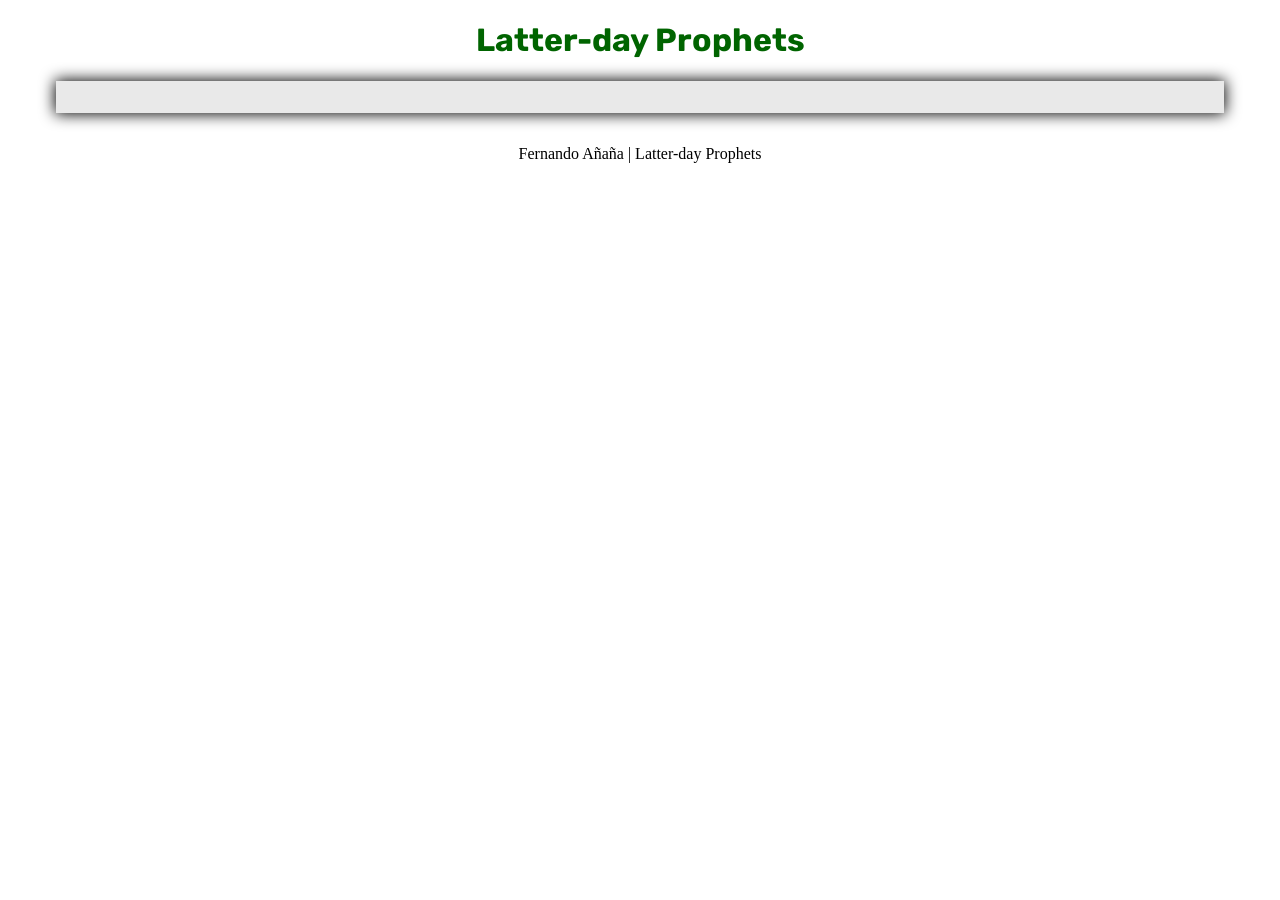
<file: week02/prophets.html>
<!doctype html>
<html lang="en">
  <head>
    <meta charset="UTF-8" />
    <meta name="viewport" content="width=device-width, initial-scale=1.0" />
    <meta name="author" content="Fernando Añaña" />
    <meta
      name="description"
      content="Fetch API, async and await practice used to display latter-day prophets"
    />
    <link rel="stylesheet" href="styles/prophets.css" />
    <link rel="preconnect" href="https://fonts.googleapis.com" />
    <link rel="preconnect" href="https://fonts.gstatic.com" crossorigin />
    <link
      href="https://fonts.googleapis.com/css2?family=Google+Sans:ital,opsz,wght@0,17..18,400..700;1,17..18,400..700&family=Rubik:ital,wght@0,300..900;1,300..900&display=swap"
      rel="stylesheet"
    />
    <script src="scripts/prophets.js" defer></script>
    <title>Fetch/Async/Await practice</title>
  </head>
  <body>
    <header>
      <h1>Latter-day Prophets</h1>
    </header>
    <main>
      <div id="cards"></div>
    </main>
    <footer>Fernando Añaña | Latter-day Prophets</footer>
  </body>
</html>
</file>
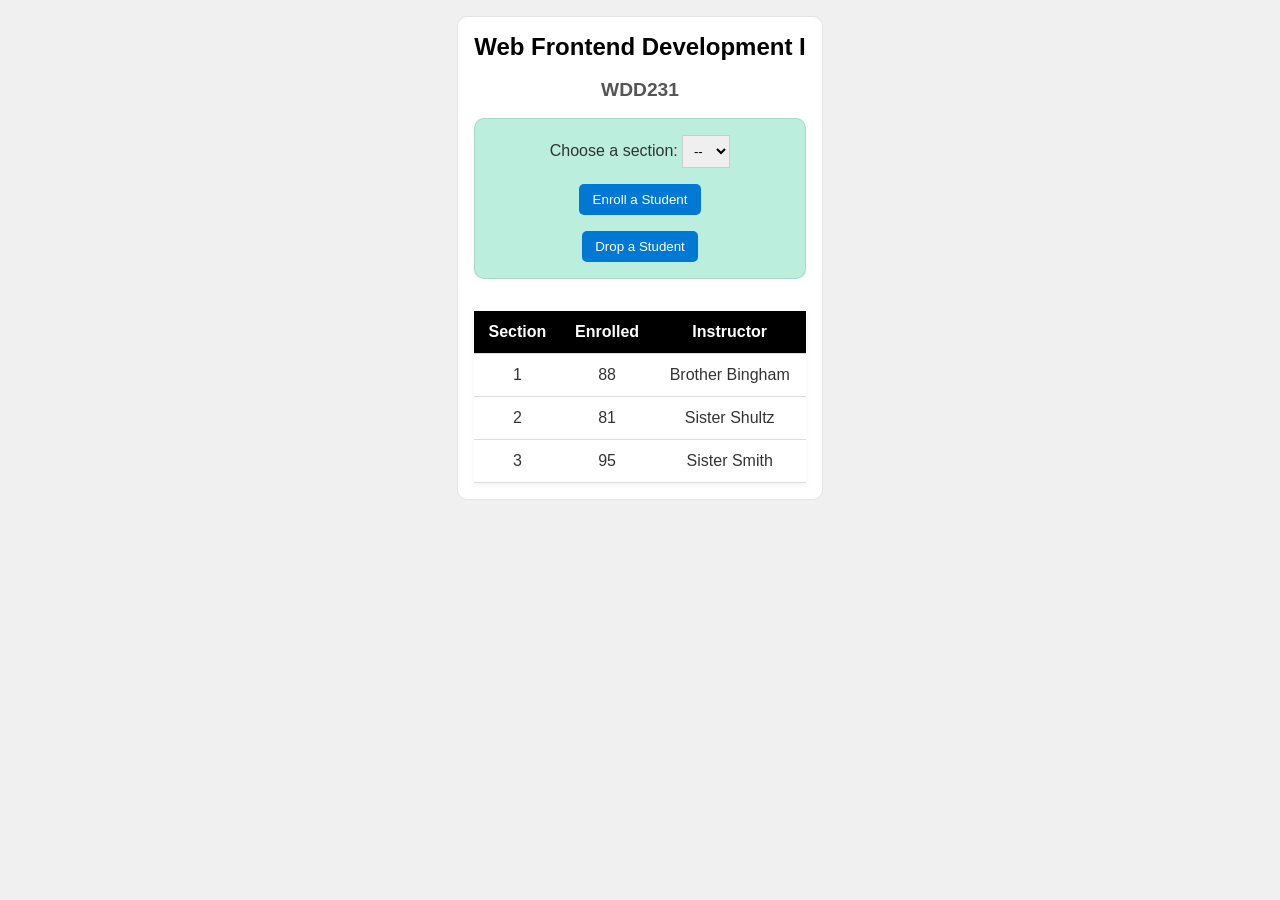
<file: week03/modules.html>
<!doctype html>
<html lang="en">
  <head>
    <meta charset="UTF-8" />
    <meta name="viewport" content="width=device-width, initial-scale=1.0" />
    <title>Modules Example: Course and Sections</title>
    <link rel="stylesheet" href="styles/modules.css" />
    <script type="module" src="scripts/modules.mjs"></script>
  </head>
  <body>
    <main>
      <h1 id="courseName"></h1>
      <h2 id="courseCode"></h2>
      <div id="enrollment">
        <label for="sectionNumber">Choose a section:</label>
        <select id="sectionNumber">
          <option value="0" disabled selected>--</option>
        </select>
        <button id="enrollStudent">Enroll a Student</button>
        <button id="dropStudent">Drop a Student</button>
      </div>
      <table>
        <thead>
          <tr>
            <th>Section</th>
            <th>Enrolled</th>
            <th>Instructor</th>
          </tr>
        </thead>
        <tbody id="sections"></tbody>
      </table>
    </main>
  </body>
</html>
</file>
<file: styles/base.css>
:root {
  --primary-color: #1b1b3a;
  --primary-accent: #693668;
  --secondary-color: #a74482;
  --secondary-accent: #f34aa4;
  --heading-font: "Roboto", sans-serif;
  --body-font: "Lato", sans-serif;
}

/*************** SITE WIDE ***************/
* {
  font-family: var(--body-font);
  box-sizing: border-box;
  margin: 0;
}

header,
main,
footer {
  margin: 0 auto;
}

main {
  margin: 0.5rem;
}

/*************** HEADER ***************/
.portfolio {
  background-color: #C59B27;
  color: #1F1125;
  font-weight: bold;
  text-align: center;
  padding: 0.5rem;
  font-size: 1rem;
  position: sticky;
  top: 0;
  width: 100%;

  p {
    width: 80%;
    margin: 0 auto;
  }
  button {
    position: absolute;
    top: 0.3rem;
    right: 1rem;
    background: none;
    border: none;
    font-size: 2rem;
    cursor: pointer;
  }

  button::before {
    content: "\00D7";
  }
}

header {
  display: grid;
  padding: 5px 0;
  background-color: var(--primary-color);
  color: white;
  grid-template-columns: 29px auto 44px;
  align-items: center;
  border-bottom: solid 1px #ddd;
  column-gap: 8px;
}

header img {
  display: block;
  padding-left: 5px;
  width: 100%;
  height: auto;
}

header span {
  font-size: 1.2rem;
  text-decoration: none;
}

header a {
  text-decoration: none;
  color: white;
}

/*************** HAMBURGER NAVIGATION ***************/

.hamburger {
  background: none;
  border: none;
  font-size: 2rem;
  cursor: pointer;
  font-family: Verdana, Geneva, Tahoma, sans-serif;
}

.hamburger::before {
  content: "\2630";
  color: var(--secondary-color);
}

.hamburger.show::before {
  content: "\00D7";
}

.navigation {
  display: none;
  grid-column: 1/4;
  background-color: var(--primary-accent);
}

.navigation.show {
  display: block;
  background-color: var(--primary-accent);
}

.navigation ul {
  margin: 0;
  padding: 0;
  list-style-type: none;
  width: 100%;
}

li span {
  padding-left: 5px;
  font-size: 0.8rem;
  color: var(--secondary-accent);
}

.navigation li {
  margin: 0;
  border: solid 1px black;
  width: 100%;
}

.current {
  display: flex;
  justify-content: space-between;
  align-items: center;
  font-weight: bold;
  width: 100%;
  box-sizing: border-box;
}

.current::after {
  content: "📍";
}

.navigation a:hover {
  background-color: var(--secondary-color);
  span {
    color: var(--primary-color);
  }
}

.navigation a {
  display: flex;
  width: 100%;
  padding: 0.5rem;
  color: white;
  text-decoration: none;
}

/*************** MAIN ***************/
.main-content {
  display: grid;
  gap: 1rem;
}

h1,
h2 {
  font-family: var(--heading-font);
}

section h2 {
  background-color: var(--primary-accent);
  font-family: "Roboto", sans-serif;
  color: white;
  text-align: center;
  padding: 5px 0;
  margin: 0 0 1rem;
  width: 100%;
}

.about-me,
.stu-photo {
  background-color: lightgrey;
}

.about-me p {
  line-height: 1.35;
  padding: 0 1rem 0.5rem 1rem;
}

.first-p {
  text-indent: 1.5em;
}

.stu-photo {
  display: flex;
  flex-direction: column;
  align-items: center;
}

.stu-photo img {
  display: block;
  width: 90%;
  height: auto;
  padding-bottom: 1rem;
}

.course-selector {
  display: grid;
  grid-template-columns: 1fr 1fr 1fr;
  gap: 10px;
  margin-bottom: 1rem;
  width: 100%;
}

.course-selector button {
  padding: 10px;
  font-size: 1rem;
  font-weight: bold;
  border: solid 2px black;
  border-radius: 10px;
}

.courses {
  display: flex;
  flex-direction: column;
  gap: 5px;
  width: 100%;
  padding-bottom: 1rem;
  border-bottom: black 1px solid;
}

.courses button {
  border-radius: 5px;
  padding: 7.5px;
  border: solid black 1px;
}

.courses span {
  text-align: center;
  margin-top: 0.5rem;
}

.certificates button {
  background-color: var(--secondary-color);
  color: white;
}

.certificates button:hover {
  font-weight: bold;
  background-color: #812760;
  color: white;
  cursor: pointer;
}

.certificates .completed-course {
  background-color: var(--secondary-accent);
  color: black;
  font-weight: bold;
  text-decoration: line-through;
}

.completed-course::before {
  content: "✔ ";
}

.course-details {
  border: none;
  border-radius: 5px;
  margin: auto;
  width: 500px;
  height: fit-content;
}

.course-details h3 {
  padding: .8rem;
  text-align: center;
  font-family: var(--heading-font);
  background-color: var(--primary-accent);
  color: white;
}

.course-details button {
  position: absolute;
  top: 1.7rem;
  right: 1.7rem;
}

.course-title {
  font-family: var(--heading-font);
  font-weight: bold;
  font-size: 1.3rem;
  margin-top: .5rem;
}

.course-details p {
  margin: 1rem 0;
}

.course-details::backdrop {
  background-color: rgba(0, 0, 0, 0.5);
}

.other-certificates {
  display: flex;
  flex-direction: column;
  gap: 5px;
  width: 100%;
  padding-bottom: 1rem;

  p {
    font-size: 1.2rem;

    a {
      text-decoration: none;
      color: var(--secondary-color);

      &:hover {
        font-weight: bold;
        color: var(--secondary-accent);
      }
    }
  }
}

/*************** FOOTER ***************/
footer {
  display: grid;
  align-items: center;
  background-color: var(--primary-color);
  color: white;
  text-align: center;
}

footer p {
  padding-bottom: 1rem;
}

.social-media {
  display: flex;
  margin: 0.5rem 0;
  flex-direction: row;
  gap: 1rem;
  justify-content: center;
  width: 100%;
  height: auto;
}
</file>
<file: styles/larger.css>
@media only screen and (min-width: 38rem) {


  .portfolio {
    padding: 1rem 1rem;

    p {
      width: 100%;
    }
  }

  #close-portfolio {
    top: 0.3rem;
  }

  footer {
    height: 160px;
  }

  main {
    max-width: 1000px;
    margin: 0 auto;
    padding: 0 0.5rem;
  }

  header {
    grid-template-columns: 40px auto;
    padding: 8px 0 0;
  }

  header span {
    font-family: var(--heading-font);
    align-self: center;
  }

  header img {
    padding-left: 1rem;
  }

  .hamburger {
    display: none;
  }

  .navigation {
    display: block;
    margin-top: 8px;
  }

  .navigation ul {
    display: flex;
    flex-direction: row;
  }

  .navigation li {
    flex: 1 1 100%;
  }

  /*************** MAIN ***************/
  .main-content {
    grid-template-columns: 2fr 1fr;
  }

  .about-me {
    grid-column: 1/2;
    grid-row: 1/2;
  }

  .certificates {
    grid-column: 1/3;
    grid-row: 2/3;
  }

  .courses {
    display: grid;
    grid-template-columns: 1fr 1fr 1fr;
    gap: 5px;
    width: 100%;
  }

  .courses button {
    border-radius: 5px;
    padding: 7.5px;
  }

  .courses span {
    grid-column: 1/4;
  }
}
</file>
<file: final/styles/small.css>
:root {
  --primary-color: #2d1115;
  --primary-accent: #65334d;
  --secondary-color: #cb04a5;
  --secondary-accent: #f433ab;
  --heading-font: "Mozilla Text", sans-serif;
  --body-font: "Nunito sans", sans-serif;
}

* {
  font-family: var(--body-font);
  max-width: 1100px;
  margin: 0 auto;
}

body {
  background-color: #f4f4f4;
}

header,
main,
footer {
  margin: 0 auto;
}

main a {
  padding: 0.5rem;
  border-radius: 10px;
  background-color: var(--primary-color);
  color: var(--secondary-accent);
}

/********* HEADER *********/

.header-menu {
  display: grid;
  background-color: var(--primary-color);
  grid-template-columns: 50px auto 44px;
  gap: 0.5rem;
}

.header-menu img {
  grid-column: 1/2;
  width: 100%;
  height: auto;
  padding: 0.5rem;
  align-self: center;
}

.header-menu span {
  grid-column: 2/3;
  font-size: 1.2rem;
  text-align: left;
  align-self: center;
}

.header-menu a {
  cursor: pointer;
  text-decoration: none;
  color: white;
}

.hamburger {
  cursor: pointer;
  background: none;
  grid-column: 3/4;
  font-size: 2rem;
  border: none;
  background-color: transparent;
}

.hamburger::before {
  content: "\2630";
  color: var(--secondary-color);
}

.hamburger.show::before {
  content: "\00D7";
}

.navigation {
  display: none;
}

.navigation.show {
  display: block;
  grid-column: 1/4;
  margin: 0;
  width: 100%;
  background-color: var(--secondary-accent);
}
.navigation ul {
  background-color: var(--secondary-color);
  border-top: solid 1px var(--primary-color);
  border-bottom: solid 1px var(--primary-color);
  margin: 0;
  padding-left: 0;
  width: 100%;
  list-style: none;
}

.navigation a {
  background-color: var(--primary-accent);
  border-top: solid 1px var(--primary-color);
  border-bottom: solid 1px var(--primary-color);
  padding: 0.5rem 1rem;
  display: block;
  text-decoration: none;
  color: white;
}

.navigation a:hover {
  background-color: var(--secondary-color);
  font-weight: bold;
  font-size: 1.1rem;
  color: black;
}

.navigation .current {
  text-decoration: underline;
  font-weight: bold;
}

/********* MAIN *********/

h1 {
  margin: 1.5rem;
  text-align: left;
}

.content {
  display: grid;
  grid-template-columns: 1fr;
}

.pod,
.gallery {
  display: grid;
}

.pod h2 {
  text-align: center;
  margin-bottom: 1rem;
}

.pod p {
  margin: 0 1.5rem 1.5rem;
}

.pod img,
.gallery img {
  width: 100%;
  height: auto;
}

.gallery img {
  margin-bottom: 2rem;
}

.gallery h2 {
  text-align: center;
  margin: 3rem 0 1rem;
}

.gallery p {
  margin: 0 1.5rem 1.5rem;
}

/********* POD *********/

.pofd {
  display: grid;
  border-top: solid 1px black;
  border-bottom: solid 1px black;
  grid-template-columns: 1fr;
  padding-top: 1rem;
  min-height: 800px;
}

.pofd h2 {
  text-align: center;
}

.pod-date {
  text-align: center;
  margin: 1rem;
}

.pod-description {
  margin: 2rem 1rem;
  line-height: 1.5rem;
}

.pofd img {
  width: 100%;
  height: auto;
}

.form-title {
  text-align: center;
  margin-top: 2rem;
}

form {
  background-color: #ddd;
  margin: 1rem auto;
  padding: 0 1rem;
  border: 1px solid black;
  border-radius: 10px;
  width: fit-content;
  height: fit-content;
}
form label {
  display: block;
  font-size: 0.8rem;
  padding-top: 0.2rem;
}

form h3 {
  font-size: 0.9rem;
  margin: 1.5rem 0 0.2rem 0;
}

form input[type="text"],
form input[type="email"] {
  display: block;
  margin: 0.1rem 0 1rem 0;
  padding: 0.3rem;
  border-radius: 4px;
  font-size: 1rem;
}

form input:required {
  border-left-width: 4px;
  border-left-color: rgb(202, 6, 6);
}

form input:required:valid {
  border-left-width: 4px;
  border-left-color: rgb(41, 168, 16);
}

form input[type="submit"] {
  margin: 1rem auto;
  width: 150px;
  display: block;
  text-align: center;
  background-color: var(--secondary-accent);
  color: black;
  border: 1px solid black;
  border-radius: 1rem;
  padding: 0.5rem 1rem;
  font-size: 1rem;
}

form input[type="submit"]:hover {
  background-color: var(--secondary-color);
  font-weight: bold;
  color: black;
}

.subscription {
  display: flex;
  background-color: var(--primary-color);
  flex-direction: column;
  justify-content: center;
  align-content: center;
  min-height: 100vh;
  text-align: center;
}

.subscription h1 {
  font-family: var(--heading-font);
  color: white;
  font-size: 1.3rem;
}

.results {
  text-align: left;
  color: white;
  line-height: 1.8rem;
  margin-top: 2rem;
  margin-bottom: 2rem;
  background-color: var(--primary-accent);
  padding: 1rem;
  border: 1px solid black;
  border-radius: 6px;
}

.sub-message {
  color: white;
  margin-bottom: 1rem;
}

.subscription img {
  width: 100px;
  height: auto;
}

/********* GALLERY *********/

.full-gallery {
  display: grid;
  grid-template-columns: repeat(auto-fit, minmax(300px, 1fr));
  gap: 1rem;
  margin-bottom: 2rem;
  min-height: 1000px;
}

.picture {
  display: grid;
  grid-template-areas:
    "title"
    "picture"
    "date"
    "button";
  background-color: #ededed;
  margin: 0 auto;
  border: 1px solid black;
  border-radius: 10px;
  width: 300px;
  height: auto;
  overflow: hidden;
}

.picture h2 {
  text-align: center;
  font-size: 1.2rem;
  grid-area: title;
  color: white;
  background-color: #65334d;
  padding: 1rem 0;
  width: 100%;
  height: fit-content;
}

.picture img {
  grid-area: picture;
  width: 275px;
  height: 275px;
  object-fit: cover;
  margin: 1rem auto;
}

.picture .gallery-date {
  grid-area: date;
  margin: 0 auto;
}

.picture button {
  grid-area: button;
  margin: 1rem auto;
  width: 125px;
  height: 30px;
  border-radius: 10px;
  border: 1px solid black;
  background-color: var(--secondary-accent);
  color: black;
}

.picture button:hover {
  background-color: var(--secondary-color);
  font-weight: bold;
  color: black;
}

.modal {
  border: 1px solid black;
  border-radius: 5px;
  margin: auto;
  width: 325px;
  height: fit-content;
}

.modal h3 {
  padding: 0.8rem;
  text-align: center;
  font-family: var(--heading-font);
  background-color: var(--primary-accent);
  color: white;
}

.modal button {
  position: absolute;
  top: 1.7rem;
  right: 1.7rem;
}

.modal p {
  text-align: left;
  line-height: 1.5rem;
  margin: 1rem 0;
}

.modal::backdrop {
  background-color: rgb(0, 0, 0, 0.5);
}

/********* FOOTER *********/

footer {
  display: grid;
  padding: 1rem 0 1rem 0.5rem;
  gap: 1.5rem;
  line-height: 1.5rem;
  background-color: var(--primary-color);
  color: white;
}

footer a {
  color: var(--secondary-accent);
}

footer img {
  margin: 0 0.25rem;
  width: 44px;
  height: auto;
}

.address,
.student-info {
  margin: 0.5rem 0;
}
</file>
<file: final/styles/medium.css>
@media only screen and (min-width: 38rem) {
  .header-menu {
    grid-template-columns: 44px auto 44px;
  }

  /********* INDEX *********/

  .pod {
    grid-template-areas:
      "title photo"
      "paragraph photo";
    margin-bottom: 2rem;
  }

  .pod img,
  .gallery img {
    width: 375px;
    height: 275px;
    object-fit: cover;
    grid-area: photo;
  }

  .pod h2 {
    grid-area: title;
  }

  .pod p {
    grid-area: paragraph;
  }

  .gallery {
    grid-template-areas:
      "photo title"
      "photo paragraph";
  }

  .gallery h2 {
    grid-area: title;
  }

  .gallery p {
    grid-area: paragraph;
  }

  /********* POD *********/

  .pofd img {
    width: 80%;
    height: auto;
    border-radius: 10px;
    box-shadow: 0 0 15px var(--secondary-color);
  }

  /********* GALLERY *********/

  .modal {
    width: 500px;
    height: fit-content;
  }
}
</file>
<file: final/styles/large.css>
@media only screen and (min-width: 64rem) {
  .hamburger {
    display: none;
  }

  .header-menu {
    grid-template-columns: 50px auto 400px;
    gap: 1rem;
  }

  .header-menu span {
    grid-column: 2/3;
  }

  .header-menu img {
    grid-column: 1/2;
  }

  .navigation {
    display: flex;
    margin: 0 1rem;
    align-items: center;
    grid-column: 3/4;
  }

  .header-menu .navigation ul {
    display: flex;
    background-color: var(--primary-color);
    border: none;
  }

  .header-menu .navigation li {
    flex: 1 1 100%;
    margin: 0;
    padding: 0;
    justify-content: space-evenly;
    border: none;
  }

  .navigation a {
    background-color: var(--primary-color);
    margin: 0 1rem;
    padding: 0;
    color: white;
    border: none;
  }

  .navigation a:hover {
    background-color: var(--primary-color);
    color: var(--secondary-accent);
    text-decoration: underline;
    font-weight: bold;
  }

  .pod h2,
  .pod p,
  .gallery h2,
  .gallery p {
    display: block;
  }

  .pod {
    grid-template-areas:
      "title photo"
      "paragraph photo";
    margin-bottom: 2rem;
  }

  .pod img, .gallery img {
    width: 700px;
    height: 300px;
    object-fit: cover;
  }

  /********* POD *********/

  .pofd img {
    width: 60%;
    height: auto;
  }

  /********* GALLERY *********/

  .modal {
    width: 700px;
    height: fit-content;
  }

  footer {
    display: grid;
    padding: 1rem 1rem;
    grid-template-columns: 1fr 1fr 1fr;
  }

  footer .address {
    grid-column: 1/2;
    justify-self: center;
  }

  footer .social-media {
    justify-self: center;
    grid-column: 2/3;
  }

  footer .student-info {
    grid-column: 3/3;
    justify-self: center;
  }
}
</file>
<file: week04/advanced-forms/styles/small.css>
*{box-sizing: border-box;}
html {
  -webkit-text-size-adjust: 100%; 
  -ms-text-size-adjust: 100%;
}

h1 {
  color: #3D405B;
}

form {
    margin: 1rem 2%;
  
    label {
      display: block;
      font-size: .8rem;
      color: purple;
      padding-top: .2rem;
    }
    h3 {
      font-size: .9rem;
      color: #E07A5F;
      margin: 1.5rem 0 .2rem 0;
      border-bottom: 1px solid #eee;
    }
  
    input[type=text],
    input[type=tel],
    input[type=date],
    input[type=email],
    select {
      display: block;
      margin: .1rem 0 1rem 0 ;
      padding: .3rem;
      border: 1px solid #999;
      border-radius: 4px;
      border-left-width: 5px;
      border-left-color:#555;
      font-size: 1rem;
      color: #3D405B;
      width: 250px;
    }
  
    input:required {border-left-color: #d70000;}
    input:focus {border-left-color: black; outline:none;}
    input:required:valid{border-left-color: green;}
  
    input[type=submit] {
      border: none;
      text-align: center;
      background-color: #3D405B;
      color: white;
      border-radius: 1rem;
      padding: .75rem 1.5rem;
      margin: 2rem 0;
      font-size: 1.2rem;
      -webkit-appearance: none;
      appearance: none;
    }
  }
  input:-webkit-autofill{
    -webkit-text-fill-color: #3D405B;
  }
  
  #results {
    background-color: #F4F1DE;
    padding: 0 1rem;
    border: 1px solid #E07A5F;
    border-radius: 6px;
  }
</file>
<file: week04/advanced-forms/styles/large.css>
@media only screen and (min-width: 38rem) {


} /*end media query*/
</file>
<file: chamber/styles/small.css>
:root {
  --primary-color: #462255;
  --primary-accent: #ddfff7;
  --secondary-color: #aa4465;
  --secondary-accent: #ffc9c4;
  --heading-font: "Rubik", sans-serif;
  --body-font: "Google Sans", sans-serif;
}

* {
  font-family: var(--body-font);
  max-width: 1100px;
  margin: 0 auto;
}

header {
  width: 100%;
}

/********* HEADER *********/
.header-menu {
  display: grid;
  background-color: var(--secondary-color);
  grid-template-columns: 30px auto 44px;
  gap: 0.5rem;
  height: 60px;
}

.header-menu img {
  grid-column: 1/2;
  width: 100%;
  padding-left: 0.5rem;
  height: auto;
  align-self: center;
}

.header-menu span {
  grid-column: 2/3;
  font-size: 1.2rem;
  text-align: left;
  align-self: center;
}

.header-menu a {
  cursor: pointer;
  text-decoration: none;
  color: white;
}

.hamburger {
  cursor: pointer;
  background: none;
  grid-column: 3/4;
  font-size: 2rem;
  border: none;
  background-color: transparent;
}

.hamburger::before {
  content: "\2630";
  color: var(--primary-color);
}

.hamburger.show::before {
  content: "\00D7";
}

.navigation {
  display: none;
}

.navigation.show {
  display: block;
  grid-column: 1/4;
  width: 100%;
  z-index: 1000;
  background-color: var(--secondary-accent);
}

.navigation ul {
  background-color: var(--secondary-color);
  border-top: solid 1px var(--primary-color);
  border-bottom: solid 1px var(--primary-color);
  margin: 0;
  padding-left: 0;
  width: 100%;
  list-style: none;
}

.navigation a {
  background-color: var(--secondary-accent);
  border-top: solid 1px var(--primary-color);
  border-bottom: solid 1px var(--primary-color);
  padding: 0.5rem 1rem;
  display: block;
  text-decoration: none;
  color: black;
}

.navigation a:hover {
  background-color: #ebb9b4;
  font-weight: bold;
}

.navigation .current {
  text-decoration: underline;
  font-weight: bold;
}

/********* MAIN *********/

/****** Directory ******/
main {
  margin: 0 1.5rem;
}

h1,
h2,
h3 {
  font-family: var(--heading-font);
}

.grid-list {
  text-align: center;
}

.grid-list button {
  margin: 0 0.3rem;
  border: 1px solid var(--secondary-color);
  border-radius: 5px;
  background-color: white;
  width: 60px;
  height: 50px;
}

.grid-list button:hover {
  background-color: var(--secondary-accent);
}

#members {
  margin: 1.5rem 0;
}

#members section {
  border: 1px solid rgb(0 0 0 / 10%);
  padding: 0.5rem;
}

#members section a {
  font-family: Arial, sans-serif;
  font-size: 0.85rem;
  color: navy;
}

section h3 {
  font-size: 1.2rem;
}

.grid {
  display: grid;
  grid-template-columns: repeat(auto-fit, minmax(300px, 1fr));
  gap: 1rem;
  align-items: center;
}

.grid section {
  text-align: center;
  box-shadow: 0 10px 10px #a0a0a0;
  margin: 0.5rem;
}

.grid section>* {
  margin: 0.1rem;
}

.grid section h3 {
  display: none;
}

.grid section img {
  margin: 0.5rem auto;
  width: auto;
  max-width: 90%;
  height: 75px;
}

.list section>* {
  margin: 0.2rem;
}

.list section:nth-child(even) {
  background-color: #b300ff28;
}

.list section .img-list-view {
  display: none;
}

.list section .img-list-view>* {
  margin: 0.5rem;
}

/****** Index ******/

.hero {
  position: relative;
  width: 100%;
}

.hero img {
  width: 100%;
  height: 550px;
  margin: 0;
  object-fit: cover;
  display: block;
}

.button-container {
  display: flex;
  justify-content: center;
  align-items: center;
  position: absolute;
  top: 40%;
  left: 50%;
  width: 200px;
  height: 100px;
  border-radius: 30px;
  transform: translate(-50%, -50%);
  background-color: rgba(0, 0, 0, .6);
}

.call-to-action {
  font-size: 1.2rem;
  width: 150px;
  height: 50px;
  border-radius: 10px;
  border: none;
  text-align: center;
  background-color: var(--secondary-accent);
}

.call-to-action:hover {
  background-color: #ebb9b4;
  font-weight: bold;
}

.inicio {
  margin: 1rem 0;
}

.principal-menu {
  display: grid;
  grid-template-columns: repeat(auto-fit, minmax(300px, 1fr));
  gap: 1rem;
}

.current-events p {
  margin: 1rem;
}

.current-weather {
  display: grid;
  grid-template-columns: 30% 70%;
}

.current-weather h2 {
  padding: 0;
  margin: 0;
  grid-column: 1/3;
}

.current-weather img {
  grid-column: 1/2;
  grid-row: 2/3;
}

.current-weather .data {
  grid-column: 2/3;
  grid-row: 2/3;
  margin: 1rem 0;
}

.forecast-data p {
  margin: 0.5rem 1rem;
}

.principal-menu section {
  margin: 0;
  padding: 0;
  border: none;
  border-radius: 5px;
  background-color: #ddd;
}

.principal-menu h2 {
  background-color: var(--primary-color);
  font-size: 1.2rem;
  padding: 1rem;
  color: white;
}

.spotlights {
  display: grid;
  grid-template-columns: repeat(auto-fit, minmax(300px, 1fr));
  gap: 1rem;
  margin: 1rem 0;
}

.spotlights section {
  display: flex;
  flex-direction: column;
  background-color: var(--secondary-accent);
  padding: 0;
  border: none;
  border-radius: 15px;
  width: 330px;
  height: 275px;
}

.spotlights h3 {
  text-align: center;
  font-size: 1.2rem;
  padding: 1rem;
  border-bottom: 1px solid black;
}

.spotlights p {
  padding: 0 1rem;
}

.spotlights section>* {
  margin: 0.2rem;
}

.spotlights img {
  margin: 1rem auto;
  justify-self: center;
}

/****** Join ******/

.form-card-container {
  display: grid;
  grid-template-columns: 1fr;
  justify-content: center;
}

.form-card-container h2 {
  text-align: center;
}

form {
  margin: 1rem 2%;
  padding: 0 1rem;
  width: fit-content;
  height: fit-content;
  justify-self: center;
}

form label {
  display: block;
  font-size: 0.8rem;
  padding-top: 0.2rem;
}

form h3 {
  font-size: 1rem;
  margin: 1.5rem 0 0.2rem 0;
}

form input[type="text"],
form input[type="tel"],
form input[type="date"],
form input[type="email"],
form textarea,
form select {
  display: block;
  margin: 0.1rem 0 1rem 0;
  padding: 0.3rem;
  border-left-width: 5px;
  border: 1px solid #999;
  border-left-color: #999;
  border-radius: 4px;
  font-size: 1rem;
}

form input:required {
  border-left-width: 4px;
  border-left-color: rgb(202, 6, 6);
}

form input:required:valid {
  border-left-width: 4px;
  border-left-color: rgb(41, 168, 16);
}

form input[type="submit"] {
  margin: 1rem auto;
  width: 150px;
  display: block;
  text-align: center;
  background-color: var(--secondary-accent);
  border-radius: 1rem;
  padding: 0.5rem 1rem;
  font-size: 1rem;
}

form input[type="submit"]:hover {
  background-color: #ebb9b4;
}

.membership-levels section {
  margin: 2rem auto;
  background-color: var(--secondary-accent);
  border: solid 1px black;
  border-radius: 20px 0;
}

.membership-levels h3 {
  text-align: center;
  margin: 0.7rem 3rem;
}

.membership-levels button {
  background-color: var(--primary-accent);
  font-size: 1rem;
  border-radius: 5px;
  padding: 0.2rem;
  display: block;
  margin: 0 auto;
}

.membership-levels button:hover {
  background-color: #c9e6df;
}

.non-profit {
  animation: fadeNonProfit 1.5s ease-out backwards;
  animation-delay: 0.1s;
}

.bronze {
  animation: fadeBronze 1.5s ease-out backwards;
  animation-delay: 0.1s;
}

.silver {
  animation: fadeSilver 1.5s ease-out backwards;
  animation-delay: 0.1s;
}

.gold {
  animation: fadeGold 1.5s ease-out backwards;
  animation-delay: 0.1s;
}

@keyframes fadeNonProfit {
  0% {
    opacity: 0;
    transform: translateY(40px);
    background-color: #c8ccd1;
  }

  50% {
    background-color: #c2c6ca;
  }

  100% {
    opacity: 1;
    transform: translateY(0);
    background-color: #ffc9c4;
  }
}

@keyframes fadeBronze {
  0% {
    opacity: 0;
    transform: translateY(40px);
    background-color: #ce8c4e;
  }

  50% {
    background-color: #ffc598;
  }

  100% {
    opacity: 1;
    transform: translateY(0);
    background-color: #ffc9c4;
  }
}

@keyframes fadeSilver {
  0% {
    opacity: 0;
    transform: translateY(40px);
    background-color: #b0c4de;
  }

  50% {
    background-color: #d0e1fd;
  }

  100% {
    opacity: 1;
    transform: translateY(0);
    background-color: #ffc9c4;
  }
}

@keyframes fadeGold {
  0% {
    opacity: 0;
    transform: translateY(40px);
    background-color: #fefce8;
  }

  50% {
    background-color: #fef08a;
  }

  100% {
    opacity: 1;
    transform: translateY(0);
    background-color: #ffc9c4;
  }
}

.member-modal {
  border: 1px solid black;
  border-radius: 5px;
  margin: auto;
  width: 325px;
  height: fit-content;
}

.member-modal h3 {
  padding: 0.8rem;
  text-align: center;
  font-family: var(--heading-font);
  background-color: var(--secondary-color);
  color: white;
}

.member-modal button {
  position: absolute;
  top: 1.7rem;
  right: 1.7rem;
}

.member-modal ul {
  margin: 1rem 0;
  padding: 0 1rem;
}

.member-modal p {
  text-align: center;
}

.member-modal::backdrop {
  background-color: rgba(0, 0, 0, 0.5);
}

.thankyou {
  display: flex;
  background-color: var(--secondary-color);
  flex-direction: column;
  justify-content: center;
  align-content: center;
  min-height: 100vh;
  text-align: center;
}

.thankyou h1 {
  font-family: var(--heading-font);
  color: white;
  font-size: 1.2rem;
}

.results {
  text-align: left;
  color: white;
  line-height: 1.8rem;
  margin-top: 2rem;
  margin-bottom: 2rem;
  background-color: var(--primary-color);
  padding: 1rem;
  border: 1px solid black;
  border-radius: 6px;
}

.thankyou img {
  width: 100px;
  height: auto;
}

/****** Discover ******/

#welcome-message {
  text-align: center;
  font-style: italic;
  font-size: 1.2rem;
}

#discover {
  display: grid;
  grid-template-columns: 1fr;
}

#discover .card {
  margin: 1rem auto;
  width: 300px;
  border: solid 1px black;
  border-radius: 15px 15px 0 0;
  display: grid;
  grid-template-areas:
    "photo"
    "name"
    "description"
    "address"
    "button";
  background-color: #ffc9c487;
  overflow: hidden;
}

#discover h2 {
  grid-area: name;
  margin: 0.5rem;
  text-align: center;
}

#discover figure {
  grid-area: photo;
  width: 100%;
  height: auto;
}

#discover p {
  margin: 1rem;
}

#discover address {
  grid-area: address;
  margin: 1rem;
}

#discover button {
  grid-area: button;
  position: relative;
  bottom: 1rem;
  margin: 1rem auto 0;
  width: 50%;
  height: 2rem;
}

/********* FOOTER *********/
footer {
  display: grid;
  height: 450px;
  text-align: center;
  padding: 1rem 0 1rem 0.5rem;
  gap: 1.5rem;
  line-height: 1.5rem;
  background-color: var(--secondary-color);
  color: white;
}

footer img {
  width: 44px;
  height: auto;
}

.address,
.student-info {
  margin: 0.5rem 0;
}
</file>
<file: chamber/styles/medium.css>
@media only screen and (min-width: 38rem) {
  .hamburger {
    display: none;
  }

  .header-menu {
    grid-template-columns: 40px auto;
    gap: 1rem;
    padding: 1rem 0;
  }

  .header-menu span {
    grid-column: 2/3;
  }

  .header-menu img {
    grid-column: 1/2;
  }

  .navigation {
    display: flex;
    align-items: center;
    grid-column: 3/4;
  }

  .header-menu .navigation ul {
    display: flex;
    border: none;
  }

  .header-menu .navigation li {
    flex: 1 1 100%;
    border: none;
  }

  .navigation a {
    background-color: var(--secondary-color);
    color: white;
    border: none;
  }

  .navigation a:hover {
    background-color: var(--secondary-color);
  }

  /********* MAIN *********/

  .hero img {
    width: 100%;
    height: auto;
    margin: 0;
  }

  .button-container {
    top: 50%;
  }

  #discover .card {
    width: auto;
    grid-template-areas:
      "photo name"
      "photo description"
      "address button";
  }

  @keyframes zoom-in {
    0% {
    }
    50% {
      transform: scale(1.025);
    }
    100% {
      transform: scale(1.05);
    }
  }

  #discover img {
    transition: transform .5s ease;
  }

  #discover img:hover {
    transform: scale(1.05);
  }

  /********* FOOTER *********/

  footer {
    height: 150px;
    display: flex;
    justify-content: space-between;
    align-items: center;
    padding: 1rem 1rem;
    & {
      line-height: 1.5rem;
    }
    .social-media {
      display: flex;
      justify-content: space-between;
      align-items: center;
      gap: 1rem;
    }
  }
}
</file>
<file: chamber/styles/larger.css>
@media only screen and (min-width: 64rem) {

  .hamburger {
    display: none;
  }

  .header-menu {
    grid-template-columns: 40px auto;
    gap: 1rem;
    padding: 1rem 0;
  }

  .header-menu span {
    grid-column: 2/3;
  }

  .header-menu img {
    grid-column: 1/2;
  }

  .navigation {
    display: flex;
    align-items: center;
    grid-column: 3/4;
  }

  .header-menu .navigation ul {
    display: flex;
    border: none;
  }

  .header-menu .navigation li {
    flex: 1 1 100%;
    border: none;
  }

  .navigation a {
    background-color: var(--secondary-color);
    color: white;
    border: none;
  }

  .navigation a:hover {
    background-color: var(--secondary-color);
  }

  /********* MAIN *********/
  .list {
    display: flex;
    flex-direction: column;
  }
  .list section {
    display: grid;
    border: none;
    grid-template-columns: 2fr 1fr 1fr;
    margin: 0;
    padding: 0.5rem;
  }

  .list section > * {
    margin: 0 1rem;
  }

  .list section img {
    display: none;
  }

  .list section:nth-child(even) {
    background-color: #b300ff28;
  }

  /****** Index ******/

  .hero img {
    width: 100%;
    height: auto;
    margin: 0;
  }

  .principal-menu {
    display: grid;
    grid-template-columns: 2fr 1fr 1fr;
  }

  .spotlights {
    grid-template-columns: 1fr 1fr 1fr;
  }

  .form-card-container {
    display: grid;
    grid-template-columns: 1fr 1fr;
  }

  .form-title,
  form {
    grid-column: 1/2;
  }

  .levels-title,
  .membership-levels {
    grid-column: 2/3;
  }

  .member-modal {
    width: 500px;
  }

  /****** Discover ******/

  #discover {
    grid-template-columns: 1fr 1fr;
    gap: 1rem;
  }

  #discover .card {
    width: auto;
    grid-template-areas:
      "name"
      "photo"
      "address"
      "description"
      "button";
  }

  #discover figure {
    display: flex;
    justify-content: center;
  }

  #discover img {
    height: 150px;
    object-fit: cover;
  }

  /********* FOOTER *********/

  footer {
    display: grid;
    padding: 1rem 1rem;
    grid-template-columns: 1fr 1fr 1fr;
  }

  footer .address {
    grid-column: 1/2;
    justify-self: center;
  }

  footer .social-media {
    justify-self: center;
    grid-column: 2/3;
  }

  footer .student-info {
    grid-column: 3/3;
    justify-self: center;
  }
}
</file>
<file: final/style/siteplan-small.css>
:root {
  --primary-color: #2d1115;
  --primary-accent: #65334d;
  --secondary-color: #cb04a5;
  --secondary-accent: #f433ab;
  --heading-font: "Mozilla Text", sans-serif;
  --body-font: "Nunito sans", sans-serif;
}

* {
  font-family: var(--body-font);
  max-width: 1100px;
  margin: 0 auto;
}

header,
main,
footer {
  margin: 0 auto;
}

header {
  text-align: center;
  padding: 1rem 1rem;
  color: white;
  background-color: var(--primary-color);
  gap: 0.5rem;
}

h1 {
  margin: 1.5rem;
  text-align: center;
}

.content {
  display: grid;
  grid-template-rows: 1fr;
}

.image-p,
.image-s {
  margin: 0;
  height: 175px;
  color: white;
  background-color: var(--primary-accent);
  border: solid 1px black;
}

.image p {
  text-align: center;
}

.purpose {
  display: grid;
}

.purpose > h2 {
  display: none;
  align-self: center;
  justify-self: center;
}

.purpose > p {
  display: none;
  margin: 1rem;
}

.purpose .image-p {
  width: 85%;
  height: fit-content;
  margin-bottom: 2rem;
}

.image-p h2 {
  text-align: center;
  margin: 1rem;
}

.image-p p {
  text-align: center;
  margin: 1rem;
}

.image-file {
  display: none;
}

.image-p {
  justify-self: flex-end;
}

.scenario {
  display: grid;
  width: 100%;
}

.scenario > h2 {
  display: none;
  text-align: center;
}

.scenario > ul {
  display: none;
  margin: 1rem;
}

.scenario .image-s {
  width: 85%;
  height: fit-content;
}

.image-s h2 {
  text-align: center;
  margin: 1rem;
}

.image-s ul {
  margin: 1rem;
}

.wireframes {
  margin: 2rem;
  display: grid;
  grid-template-columns: 1fr;
  gap: 1rem;
}

.wireframes h2 {
  text-align: center;
}

.desktop {
  margin: 1rem auto;
  border: 1px solid black;
  width: 325px;
  height: auto;
}

.mobile {
  width: 325px;
  height: auto;
}

footer {
  display: grid;
  grid-template-columns: 1fr 1fr;
  padding: 1rem 0 1rem 0.5rem;
  height: fit-content;
  justify-content: center;
  gap: 1.5rem;
  line-height: 1.5rem;
  background-color: var(--primary-color);
  color: white;
}

.one {
  grid-column: 1/2;
}

.two {
  grid-column: 2/3;
}
</file>
<file: final/style/siteplan-large.css>
@media only screen and (min-width: 38rem) {
  .purpose h2,
  .purpose p,
  .scenario h2,
  .scenario ul {
    display: block;
  }

  .image-s h2,
  .image-s ul,
  .image-p h2,
  .image-p p {
    display: none;
  }

  .image-file {
    display: block;
  }

  .purpose {
    grid-template-columns: 40% 60%;
  }

  .purpose h2,
  .purpose p {
    grid-column: 1/2;
  }

  .purpose .image-p {
    text-align: center;
    grid-column: 2/3;
    width: 100%;
    height: 175px;
  }

  .scenario {
    grid-template-columns: 60% 40%;
  }

  .scenario h2 {
    grid-row: 1/2;
  }

  .scenario h2,
  .scenario ul {
    grid-column: 2/3;
  }

  .scenario ul {
    grid-row: 2/3;
  }

  .scenario .image-s {
    text-align: center;
    grid-column: 1/2;
    grid-row: 2/3;
    width: 100%;
    height: 175px;
  }

  .wireframe h2 {
    margin: 0;
    grid-row: 1/2;
    text-align: center;
  }

  .flex {
    display: flex;
    margin: 0;
    flex-direction: row;
    justify-content: space-evenly;
  }

  .desktop {
    grid-row: 2/3;
    width: auto;
    height: 400px;
  }

  .mobile {
    grid-row: 2/3;
    width: auto;
    height: 400px;
  }
}
</file>
<file: week02/styles/prophets.css>
:root {
  --heading-font: "Rubik", sans-serif;
  --body-font: "Google Sans", sans-serif;
}

header,
main,
footer {
  max-width: 1200px;
  margin: 0 auto;
}

header {
  text-align: center;
}

h1,
h2 {
  color: darkgreen;
  font-weight: bold;
  font-family: var(--heading-font);
}

#cards {
  display: grid;
  gap: .5rem;
  margin: 0 1rem;
  padding: 1rem;
  box-shadow: 0 0 15px 1px black;
  background-color: rgb(233, 233, 233);
  grid-template-columns: repeat(auto-fit, minmax(270px, 1fr));
}

#cards p {
  margin: 0;
  font-family: var(--body-font);
}

#cards section {
  background-color: rgb(164, 216, 164);
  text-align: center;
  border: solid 1px rgb(0, 0, 79);
}

#cards img {
  box-shadow: 0 0 5px 1px black;
  margin: 1rem 0;
  width: 150px;
  height: auto;
}

footer {
  margin: 2rem auto;
  text-align: center;
}
</file>
<file: week03/styles/modules.css>
* {
  margin: 0;
  padding: 0;
  box-sizing: border-box;
}

body {
  font-family: Arial, sans-serif;
  background-color: #f0f0f0;
}

main {
  padding: 1rem;
  background-color: #fff;
  color: #333;
  width: fit-content;
  margin: 1rem auto;
  border: 1px solid rgb(0 0 0 / 10%);
  border-radius: 10px;
}

h1 {
  font-size: 1.5rem;
  color: #000;
}

h2 {
  font-size: 1.2rem;
  color: #555;
}

h1,
h2 {
  text-align: center;;
  margin-bottom: 1.1rem;
}

form p {
  margin: .5rem;
  font-weight: bold;
}

#enrollment {
  padding: 1rem 1rem 0 1rem;
  border: 1px solid rgb(0 0 0 / 10%);
  border-radius: 10px;
  background-color: #bed;
  text-align: center;
}

select {
  padding: 0.5em;
  border: 1px solid #ccc;
  width: 3rem;
}

button {
  display: block;
  margin: 1rem auto;
  padding: 0.6em 1em;
  border: none;
  border-radius: 5px;
  background-color: #0078d4;
  color: white;
  cursor: pointer;
}

button:hover {
  background-color: #005fa3;
}

table {
  margin-top: 2rem;
  width: 100%;
  border-collapse: collapse;
  background-color: white;
  box-shadow: 0 2px 6px rgb(0 0 0 / 5%);
}

th,
td {
  padding: 0.75rem;
  text-align: center;
  border-bottom: 1px solid #ddd;
}

th {
  background-color: #000;
  color: white;
  font-weight: bold;
}

tr:hover {
  background-color: #bbb;
}
</file>
